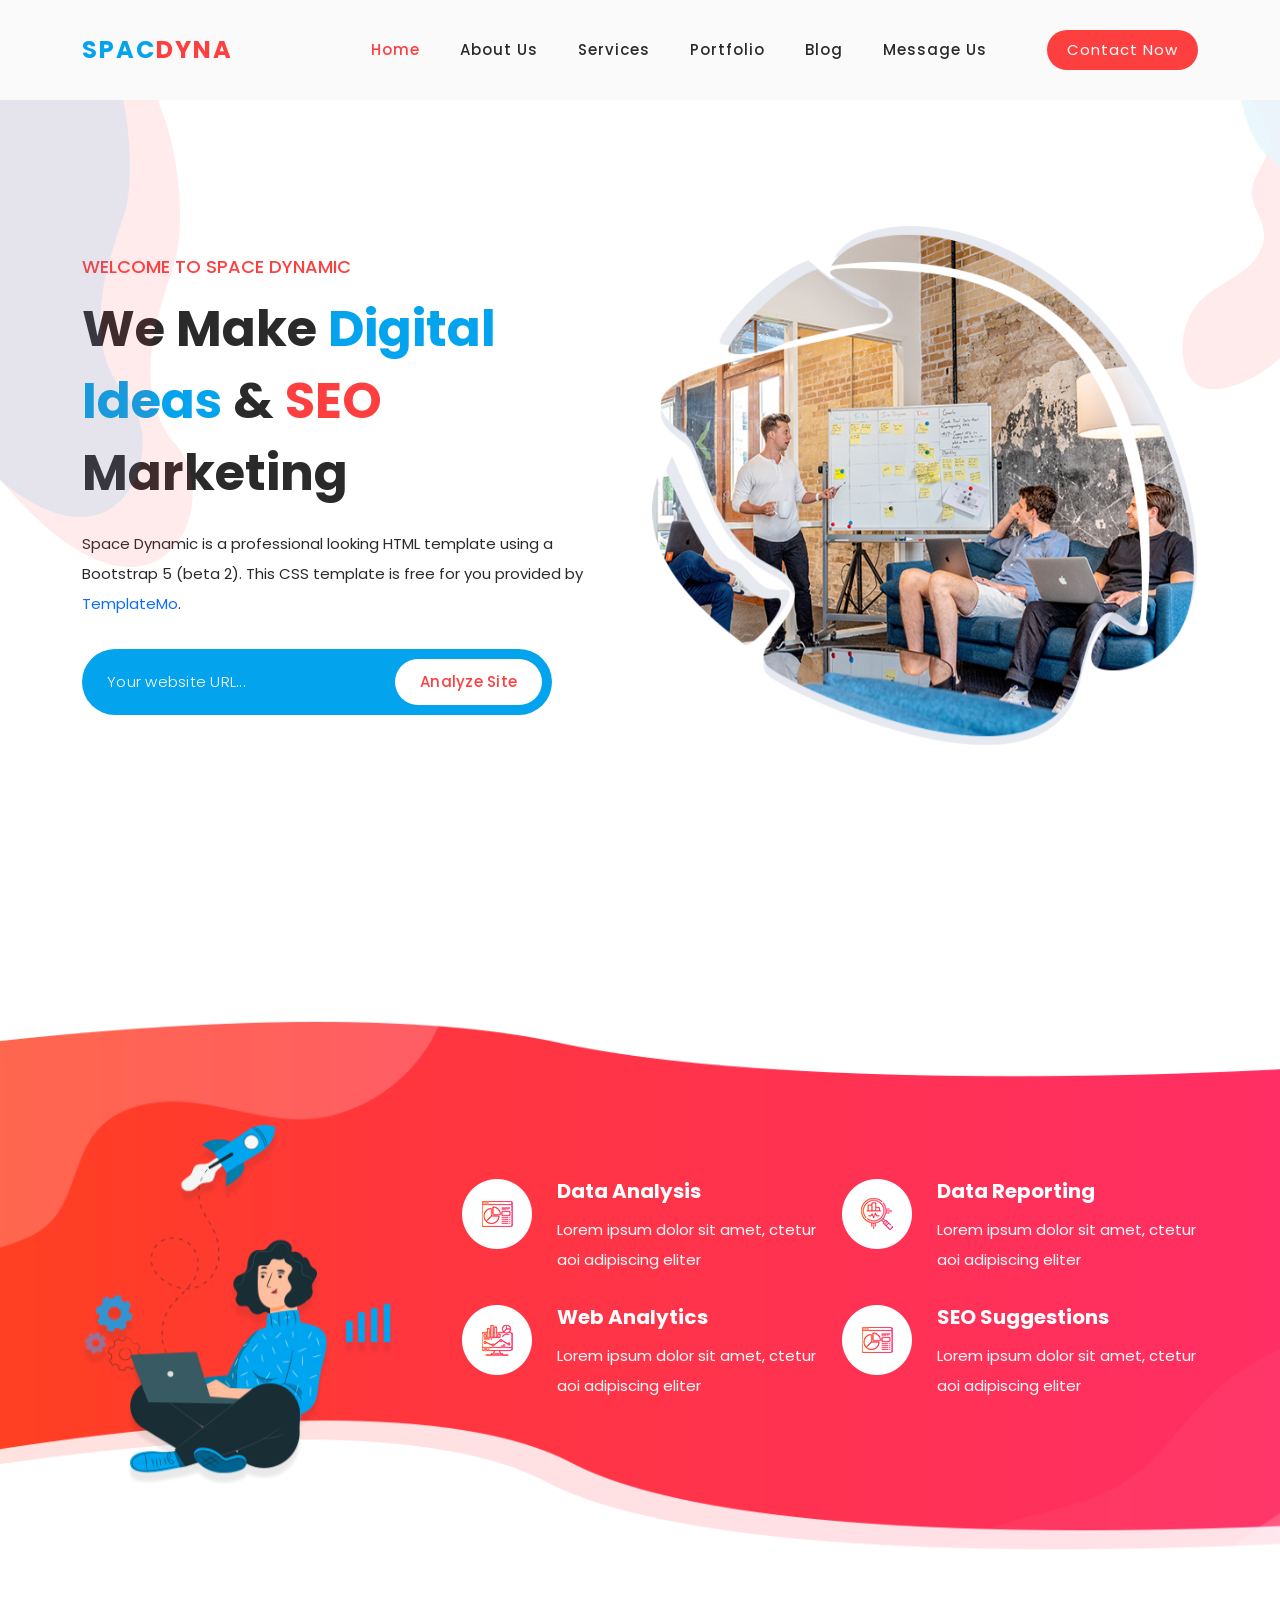
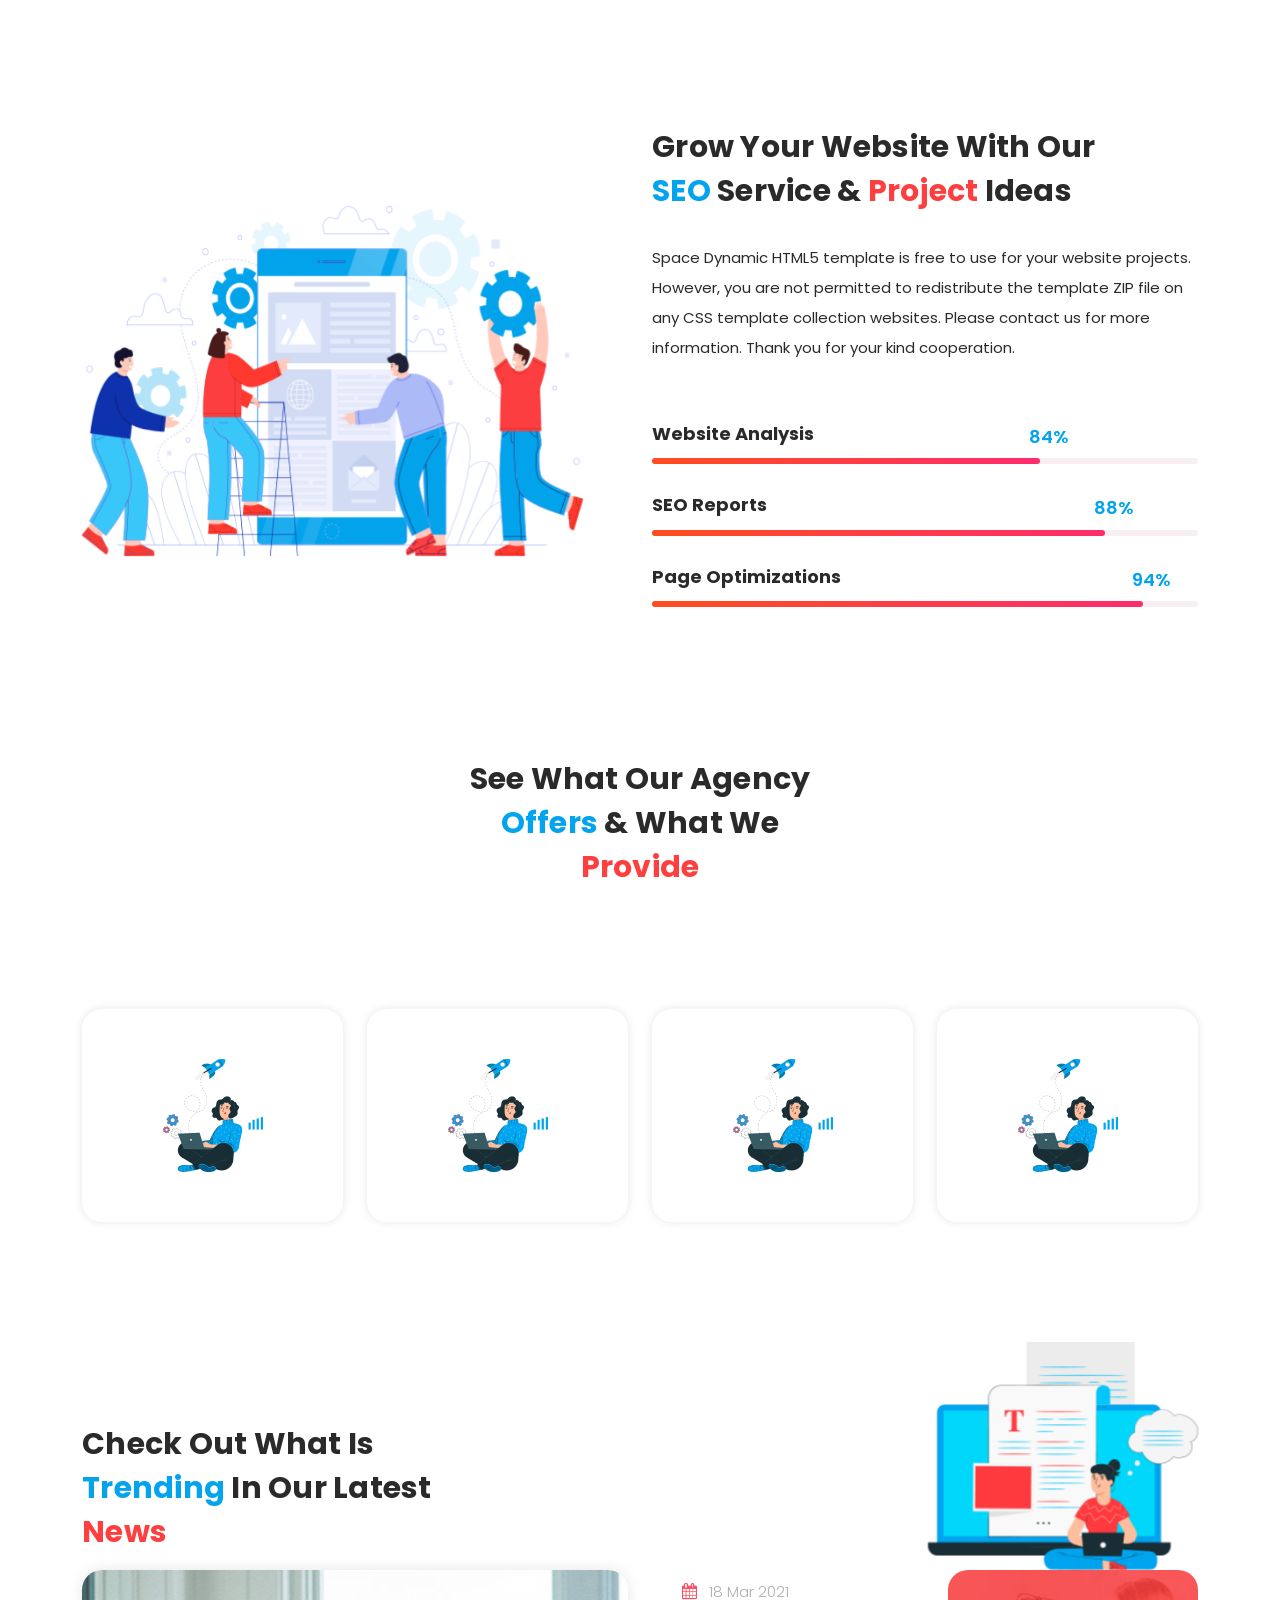
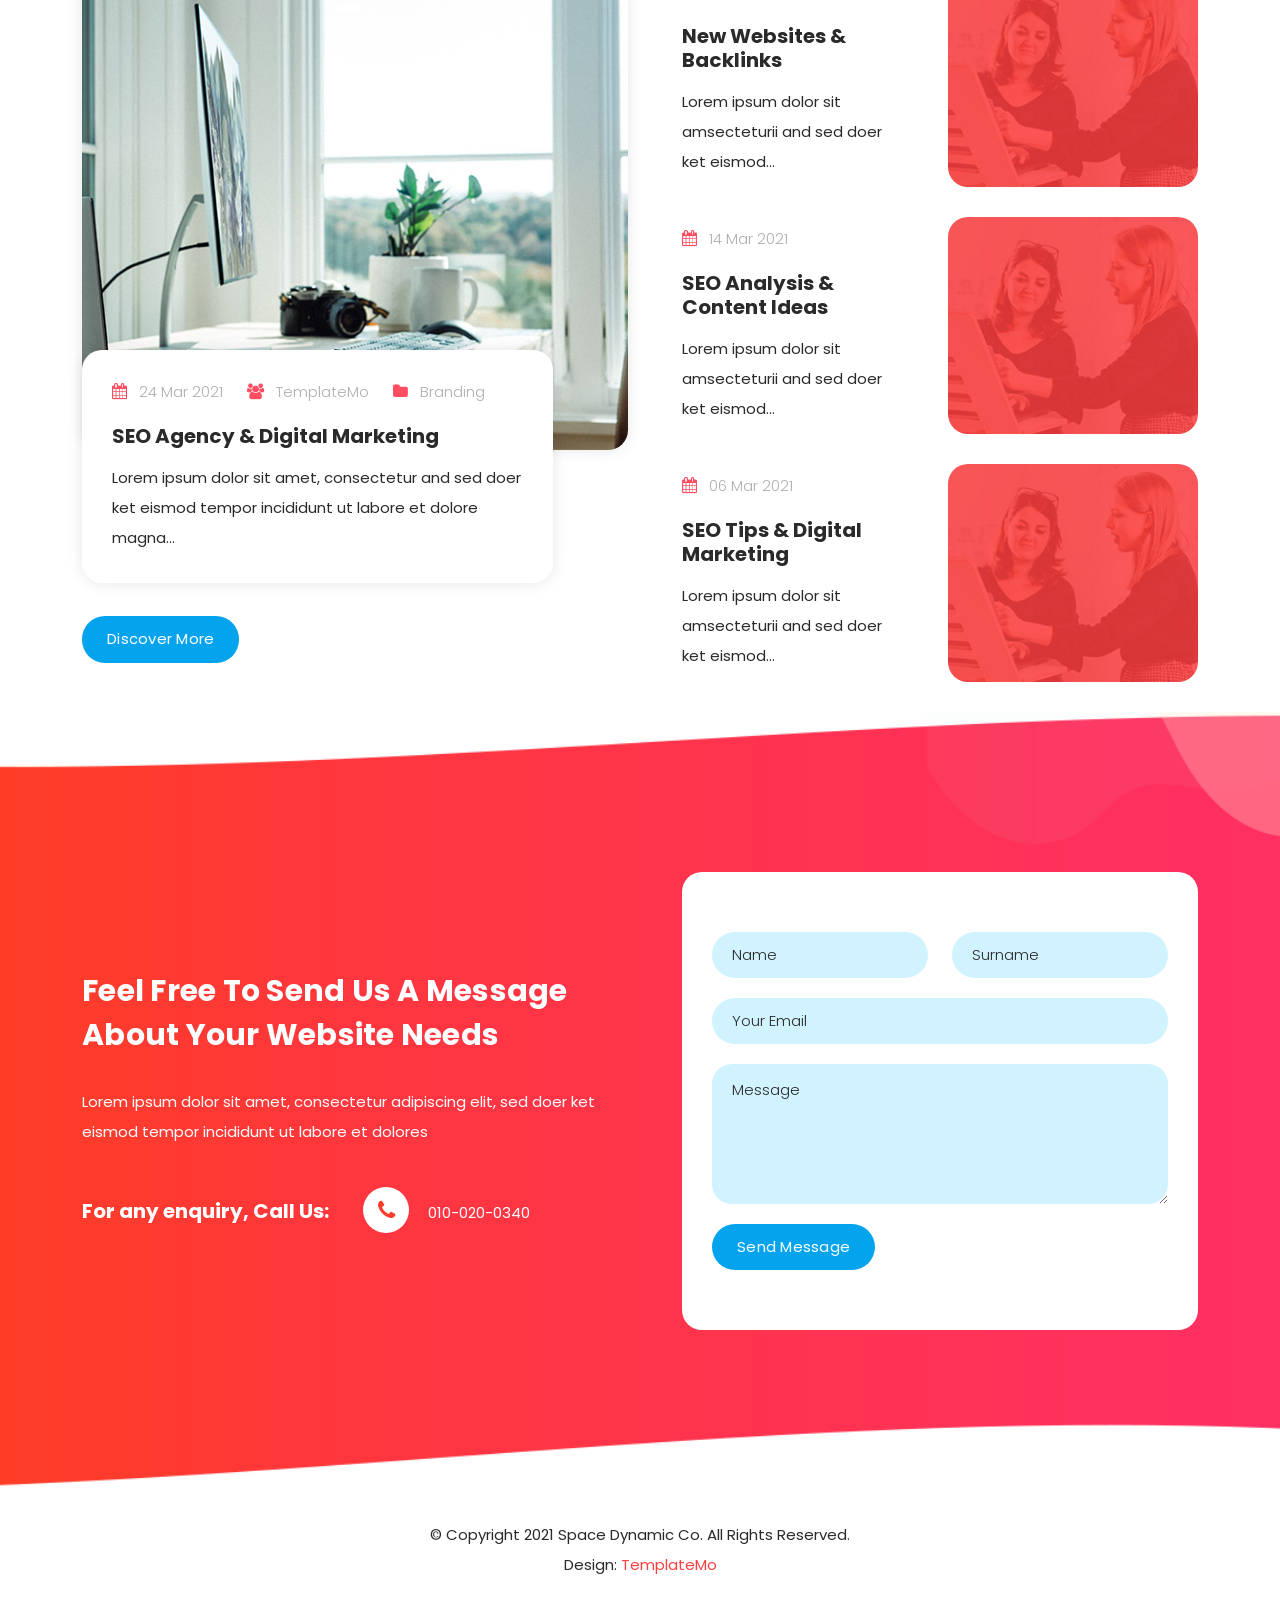
<file: index.html>
<!DOCTYPE html>
<html lang="en">

  <head>

    <meta charset="UTF-8">
    <meta name="viewport" content="width=device-width, initial-scale=1, shrink-to-fit=no">
    <meta name="description" content="">
    <meta name="author" content="">
    <link rel="preconnect" href="https://fonts.gstatic.com">
    <link href="https://fonts.googleapis.com/css2?family=Poppins:wght@100;200;300;400;500;600;700;800;900&display=swap" rel="stylesheet">

    <title>Space Dynamic - SEO HTML5 Template</title>

    <!-- Bootstrap core CSS -->
    <link href="vendor/bootstrap/css/bootstrap.min.css" rel="stylesheet">

    <!-- Additional CSS Files -->
    <link rel="stylesheet" href="assets/css/fontawesome.css">
    <link rel="stylesheet" href="assets/css/templatemo-space-dynamic.css">
    <link rel="stylesheet" href="assets/css/animated.css">
    <link rel="stylesheet" href="assets/css/owl.css">
<!--
    
TemplateMo 562 Space Dynamic

https://templatemo.com/tm-562-space-dynamic

-->
  </head>

<body>

  <!-- ***** Preloader Start ***** -->
  <div id="js-preloader" class="js-preloader">
    <div class="preloader-inner">
      <span class="dot"></span>
      <div class="dots">
        <span></span>
        <span></span>
        <span></span>
      </div>
    </div>
  </div>
  <!-- ***** Preloader End ***** -->

  <!-- ***** Header Area Start ***** -->
  <header class="header-area header-sticky wow slideInDown" data-wow-duration="0.75s" data-wow-delay="0s">
    <div class="container">
      <div class="row">
        <div class="col-12">
          <nav class="main-nav">
            <!-- ***** Logo Start ***** -->
            <a href="index.html" class="logo">
              <h4>Spac<span>Dyna</span></h4>
            </a>
            <!-- ***** Logo End ***** -->
            <!-- ***** Menu Start ***** -->
            <ul class="nav">
              <li class="scroll-to-section"><a href="#top" class="active">Home</a></li>
              <li class="scroll-to-section"><a href="#about">About Us</a></li>
              <li class="scroll-to-section"><a href="#services">Services</a></li>
              <li class="scroll-to-section"><a href="#portfolio">Portfolio</a></li>
              <li class="scroll-to-section"><a href="#blog">Blog</a></li> 
              <li class="scroll-to-section"><a href="#contact">Message Us</a></li> 
              <li class="scroll-to-section"><div class="main-red-button"><a href="#contact">Contact Now</a></div></li> 
            </ul>        
            <a class='menu-trigger'>
                <span>Menu</span>
            </a>
            <!-- ***** Menu End ***** -->
          </nav>
        </div>
      </div>
    </div>
  </header>
  <!-- ***** Header Area End ***** -->

  <div class="main-banner wow fadeIn" id="top" data-wow-duration="1s" data-wow-delay="0.5s">
    <div class="container">
      <div class="row">
        <div class="col-lg-12">
          <div class="row">
            <div class="col-lg-6 align-self-center">
              <div class="left-content header-text wow fadeInLeft" data-wow-duration="1s" data-wow-delay="1s">
                <h6>Welcome to Space Dynamic</h6>
                <h2>We Make <em>Digital Ideas</em> &amp; <span>SEO</span> Marketing</h2>
                <p>Space Dynamic is a professional looking HTML template using a Bootstrap 5 (beta 2). This CSS template is free for you provided by <a rel="nofollow" href="https://templatemo.com/page/1" target="_parent">TemplateMo</a>.</p>
                <form id="search" action="#" method="GET">
                  <fieldset>
                    <input type="address" name="address" class="email" placeholder="Your website URL..." autocomplete="on" required>
                  </fieldset>
                  <fieldset>
                    <button type="submit" class="main-button">Analyze Site</button>
                  </fieldset>
                </form>
              </div>
            </div>
            <div class="col-lg-6">
              <div class="right-image wow fadeInRight" data-wow-duration="1s" data-wow-delay="0.5s">
                <img src="assets/images/banner-right-image.png" alt="team meeting">
              </div>
            </div>
          </div>
        </div>
      </div>
    </div>
  </div>

  <div id="about" class="about-us section">
    <div class="container">
      <div class="row">
        <div class="col-lg-4">
          <div class="left-image wow fadeIn" data-wow-duration="1s" data-wow-delay="0.2s">
            <img src="assets/images/about-left-image.png" alt="person graphic">
          </div>
        </div>
        <div class="col-lg-8 align-self-center">
          <div class="services">
            <div class="row">
              <div class="col-lg-6">
                <div class="item wow fadeIn" data-wow-duration="1s" data-wow-delay="0.5s">
                  <div class="icon">
                    <img src="assets/images/service-icon-01.png" alt="reporting">
                  </div>
                  <div class="right-text">
                    <h4>Data Analysis</h4>
                    <p>Lorem ipsum dolor sit amet, ctetur aoi adipiscing eliter</p>
                  </div>
                </div>
              </div>
              <div class="col-lg-6">
                <div class="item wow fadeIn" data-wow-duration="1s" data-wow-delay="0.7s">
                  <div class="icon">
                    <img src="assets/images/service-icon-02.png" alt="">
                  </div>
                  <div class="right-text">
                    <h4>Data Reporting</h4>
                    <p>Lorem ipsum dolor sit amet, ctetur aoi adipiscing eliter</p>
                  </div>
                </div>
              </div>
              <div class="col-lg-6">
                <div class="item wow fadeIn" data-wow-duration="1s" data-wow-delay="0.9s">
                  <div class="icon">
                    <img src="assets/images/service-icon-03.png" alt="">
                  </div>
                  <div class="right-text">
                    <h4>Web Analytics</h4>
                    <p>Lorem ipsum dolor sit amet, ctetur aoi adipiscing eliter</p>
                  </div>
                </div>
              </div>
              <div class="col-lg-6">
                <div class="item wow fadeIn" data-wow-duration="1s" data-wow-delay="1.1s">
                  <div class="icon">
                    <img src="assets/images/service-icon-04.png" alt="">
                  </div>
                  <div class="right-text">
                    <h4>SEO Suggestions</h4>
                    <p>Lorem ipsum dolor sit amet, ctetur aoi adipiscing eliter</p>
                  </div>
                </div>
              </div>
            </div>
          </div>
        </div>
      </div>
    </div>
  </div>

  <div id="services" class="our-services section">
    <div class="container">
      <div class="row">
        <div class="col-lg-6 align-self-center  wow fadeInLeft" data-wow-duration="1s" data-wow-delay="0.2s">
          <div class="left-image">
            <img src="assets/images/services-left-image.png" alt="">
          </div>
        </div>
        <div class="col-lg-6 wow fadeInRight" data-wow-duration="1s" data-wow-delay="0.2s">
          <div class="section-heading">
            <h2>Grow your website with our <em>SEO</em> service &amp; <span>Project</span> Ideas</h2>
            <p>Space Dynamic HTML5 template is free to use for your website projects. However, you are not permitted to redistribute the template ZIP file on any CSS template collection websites. Please contact us for more information. Thank you for your kind cooperation.</p>
          </div>
          <div class="row">
            <div class="col-lg-12">
              <div class="first-bar progress-skill-bar">
                <h4>Website Analysis</h4>
                <span>84%</span>
                <div class="filled-bar"></div>
                <div class="full-bar"></div>
              </div>
            </div>
            <div class="col-lg-12">
              <div class="second-bar progress-skill-bar">
                <h4>SEO Reports</h4>
                <span>88%</span>
                <div class="filled-bar"></div>
                <div class="full-bar"></div>
              </div>
            </div>
            <div class="col-lg-12">
              <div class="third-bar progress-skill-bar">
                <h4>Page Optimizations</h4>
                <span>94%</span>
                <div class="filled-bar"></div>
                <div class="full-bar"></div>
              </div>
            </div>
          </div>
        </div>
      </div>
    </div>
  </div>

  <div id="portfolio" class="our-portfolio section">
    <div class="container">
      <div class="row">
        <div class="col-lg-6 offset-lg-3">
          <div class="section-heading  wow bounceIn" data-wow-duration="1s" data-wow-delay="0.2s">
            <h2>See What Our Agency <em>Offers</em> &amp; What We <span>Provide</span></h2>
          </div>
        </div>
      </div>
      <div class="row">
        <div class="col-lg-3 col-sm-6">
          <a href="#">
            <div class="item wow bounceInUp" data-wow-duration="1s" data-wow-delay="0.3s">
              <div class="hidden-content">
                <h4>SEO Analysis</h4>
                <p>Lorem ipsum dolor sit ameti ctetur aoi adipiscing eto.</p>
              </div>
              <div class="showed-content">
                <img src="assets/images/portfolio-image.png" alt="">
              </div>
            </div>
          </a>
        </div>
        <div class="col-lg-3 col-sm-6">
          <a href="#">
            <div class="item wow bounceInUp" data-wow-duration="1s" data-wow-delay="0.4s">
              <div class="hidden-content">
                <h4>Website Reporting</h4>
                <p>Lorem ipsum dolor sit ameti ctetur aoi adipiscing eto.</p>
              </div>
              <div class="showed-content">
                <img src="assets/images/portfolio-image.png" alt="">
              </div>
            </div>
          </a>
        </div>
        <div class="col-lg-3 col-sm-6">
          <a href="#">
            <div class="item wow bounceInUp" data-wow-duration="1s" data-wow-delay="0.5s">
              <div class="hidden-content">
                <h4>Performance Tests</h4>
                <p>Lorem ipsum dolor sit ameti ctetur aoi adipiscing eto.</p>
              </div>
              <div class="showed-content">
                <img src="assets/images/portfolio-image.png" alt="">
              </div>
            </div>
          </a>
        </div>
        <div class="col-lg-3 col-sm-6">
          <a href="#">
            <div class="item wow bounceInUp" data-wow-duration="1s" data-wow-delay="0.6s">
              <div class="hidden-content">
                <h4>Data Analysis</h4>
                <p>Lorem ipsum dolor sit ameti ctetur aoi adipiscing eto.</p>
              </div>
              <div class="showed-content">
                <img src="assets/images/portfolio-image.png" alt="">
              </div>
            </div>
          </a>
        </div>
      </div>
    </div>
  </div>

  <div id="blog" class="our-blog section">
    <div class="container">
      <div class="row">
        <div class="col-lg-6 wow fadeInDown" data-wow-duration="1s" data-wow-delay="0.25s">
          <div class="section-heading">
            <h2>Check Out What Is <em>Trending</em> In Our Latest <span>News</span></h2>
          </div>
        </div>
        <div class="col-lg-6 wow fadeInDown" data-wow-duration="1s" data-wow-delay="0.25s">
          <div class="top-dec">
            <img src="assets/images/blog-dec.png" alt="">
          </div>
        </div>
      </div>
      <div class="row">
        <div class="col-lg-6 wow fadeInUp" data-wow-duration="1s" data-wow-delay="0.25s">
          <div class="left-image">
            <a href="#"><img src="assets/images/big-blog-thumb.jpg" alt="Workspace Desktop"></a>
            <div class="info">
              <div class="inner-content">
                <ul>
                  <li><i class="fa fa-calendar"></i> 24 Mar 2021</li>
                  <li><i class="fa fa-users"></i> TemplateMo</li>
                  <li><i class="fa fa-folder"></i> Branding</li>
                </ul>
                <a href="#"><h4>SEO Agency &amp; Digital Marketing</h4></a>
                <p>Lorem ipsum dolor sit amet, consectetur and sed doer ket eismod tempor incididunt ut labore et dolore magna...</p>
                <div class="main-blue-button">
                  <a href="#">Discover More</a>
                </div>
              </div>
            </div>
          </div>
        </div>
        <div class="col-lg-6 wow fadeInUp" data-wow-duration="1s" data-wow-delay="0.25s">
          <div class="right-list">
            <ul>
              <li>
                <div class="left-content align-self-center">
                  <span><i class="fa fa-calendar"></i> 18 Mar 2021</span>
                  <a href="#"><h4>New Websites &amp; Backlinks</h4></a>
                  <p>Lorem ipsum dolor sit amsecteturii and sed doer ket eismod...</p>
                </div>
                <div class="right-image">
                  <a href="#"><img src="assets/images/blog-thumb-01.jpg" alt=""></a>
                </div>
              </li>
              <li>
                <div class="left-content align-self-center">
                  <span><i class="fa fa-calendar"></i> 14 Mar 2021</span>
                  <a href="#"><h4>SEO Analysis &amp; Content Ideas</h4></a>
                  <p>Lorem ipsum dolor sit amsecteturii and sed doer ket eismod...</p>
                </div>
                <div class="right-image">
                  <a href="#"><img src="assets/images/blog-thumb-01.jpg" alt=""></a>
                </div>
              </li>
              <li>
                <div class="left-content align-self-center">
                  <span><i class="fa fa-calendar"></i> 06 Mar 2021</span>
                  <a href="#"><h4>SEO Tips &amp; Digital Marketing</h4></a>
                  <p>Lorem ipsum dolor sit amsecteturii and sed doer ket eismod...</p>
                </div>
                <div class="right-image">
                  <a href="#"><img src="assets/images/blog-thumb-01.jpg" alt=""></a>
                </div>
              </li>
            </ul>
          </div>
        </div>
      </div>
    </div>
  </div>

  <div id="contact" class="contact-us section">
    <div class="container">
      <div class="row">
        <div class="col-lg-6 align-self-center wow fadeInLeft" data-wow-duration="0.5s" data-wow-delay="0.25s">
          <div class="section-heading">
            <h2>Feel Free To Send Us a Message About Your Website Needs</h2>
            <p>Lorem ipsum dolor sit amet, consectetur adipiscing elit, sed doer ket eismod tempor incididunt ut labore et dolores</p>
            <div class="phone-info">
              <h4>For any enquiry, Call Us: <span><i class="fa fa-phone"></i> <a href="#">010-020-0340</a></span></h4>
            </div>
          </div>
        </div>
        <div class="col-lg-6 wow fadeInRight" data-wow-duration="0.5s" data-wow-delay="0.25s">
          <form id="contact" action="" method="post">
            <div class="row">
              <div class="col-lg-6">
                <fieldset>
                  <input type="name" name="name" id="name" placeholder="Name" autocomplete="on" required>
                </fieldset>
              </div>
              <div class="col-lg-6">
                <fieldset>
                  <input type="surname" name="surname" id="surname" placeholder="Surname" autocomplete="on" required>
                </fieldset>
              </div>
              <div class="col-lg-12">
                <fieldset>
                  <input type="text" name="email" id="email" pattern="[^ @]*@[^ @]*" placeholder="Your Email" required="">
                </fieldset>
              </div>
              <div class="col-lg-12">
                <fieldset>
                  <textarea name="message" type="text" class="form-control" id="message" placeholder="Message" required=""></textarea>  
                </fieldset>
              </div>
              <div class="col-lg-12">
                <fieldset>
                  <button type="submit" id="form-submit" class="main-button ">Send Message</button>
                </fieldset>
              </div>
            </div>
            <div class="contact-dec">
              <img src="assets/images/contact-decoration.png" alt="">
            </div>
          </form>
        </div>
      </div>
    </div>
  </div>

  <footer>
    <div class="container">
      <div class="row">
        <div class="col-lg-12 wow fadeIn" data-wow-duration="1s" data-wow-delay="0.25s">
          <p>© Copyright 2021 Space Dynamic Co. All Rights Reserved. 
          
          <br>Design: <a rel="nofollow" href="https://templatemo.com">TemplateMo</a></p>
        </div>
      </div>
    </div>
  </footer>
  <!-- Scripts -->
  <script src="vendor/jquery/jquery.min.js"></script>
  <script src="vendor/bootstrap/js/bootstrap.bundle.min.js"></script>
  <script src="assets/js/owl-carousel.js"></script>
  <script src="assets/js/animation.js"></script>
  <script src="assets/js/imagesloaded.js"></script>
  <script src="assets/js/templatemo-custom.js"></script>

</body>
</html>
</file>
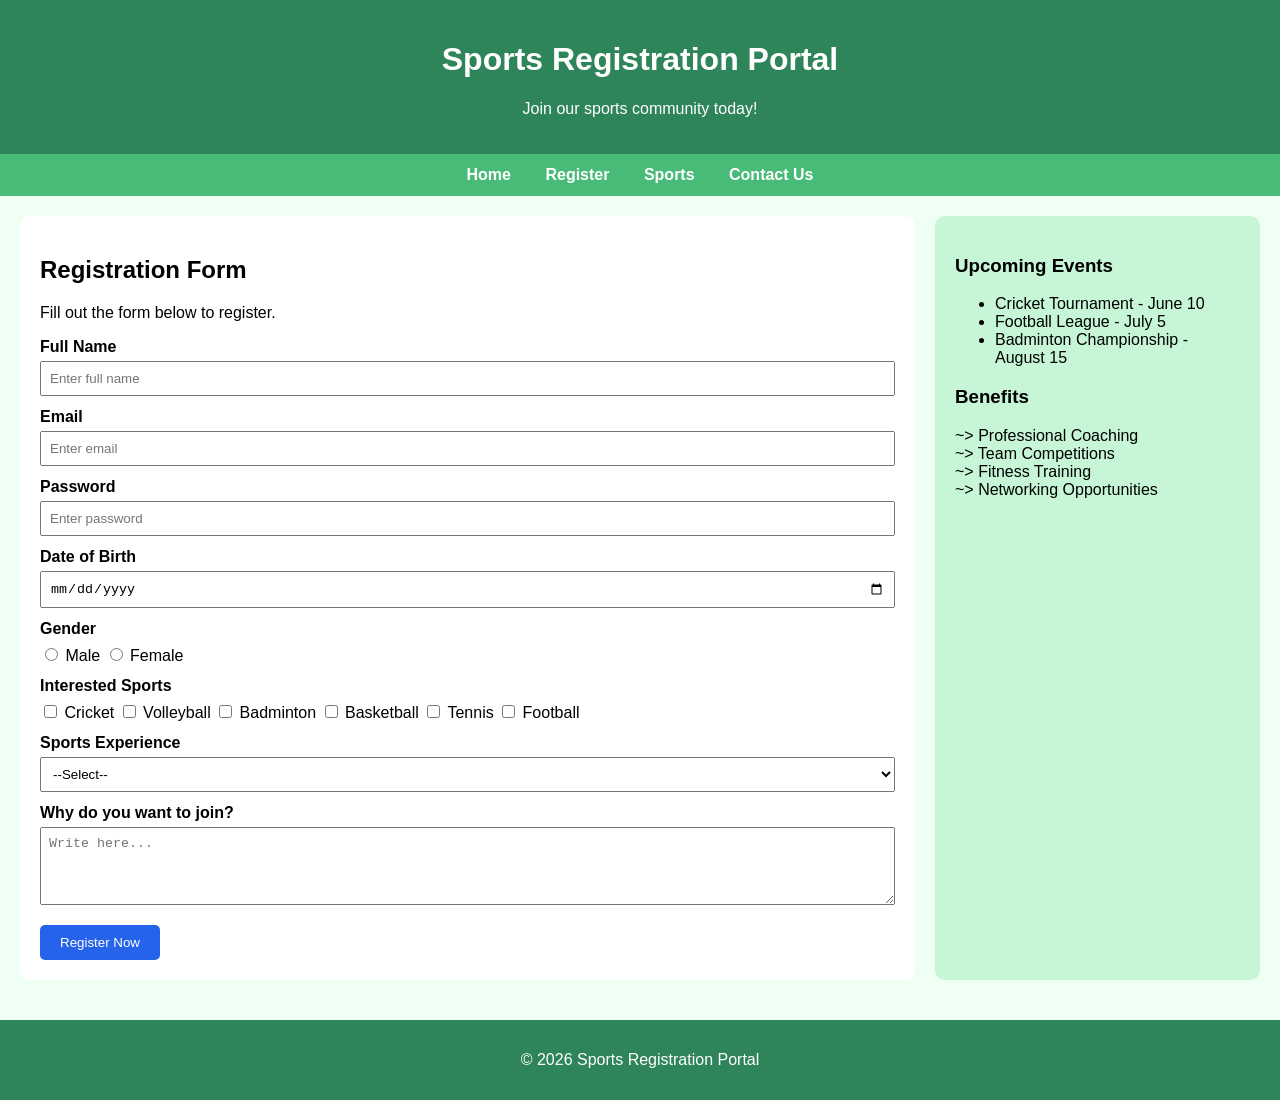
<file: Form.html>
<html>
<head>
    <link rel="icon"
        href="https://cdn-icons-png.flaticon.com/512/857/857455.png"
        type="image/png">

    <title>Sports Registration</title>

    <style>
        body {
            font-family: Arial, sans-serif;
            margin: 0;
            background-color: #f0fff4;
        }

        header {
            background-color: #2f855a;
            color: white;
            text-align: center;
            padding: 20px;
        }

        nav {
            background-color: #48bb78;
            padding: 12px;
            text-align: center;
        }

        nav a {
            color: white;
            text-decoration: none;
            margin: 15px;
            font-weight: bold;
        }

        main {
            display: flex;
            gap: 20px;
            padding: 20px;
        }

        section {
            flex: 3;
            background-color: white;
            padding: 20px;
            border-radius: 10px;
        }

        aside {
            flex: 1;
            background-color: #c6f6d5;
            padding: 20px;
            border-radius: 10px;
        }

        label {
            display: block;
            margin-top: 12px;
            font-weight: bold;
        }

        input,
        select,
        textarea {
            width: 100%;
            padding: 8px;
            margin-top: 5px;
            box-sizing: border-box;
        }

        input[type="radio"],
        input[type="checkbox"] {
            width: auto;
            margin-top: 10px;
        }

        button {
            margin-top: 20px;
            background-color: #2563eb;
            color: white;
            padding: 10px 20px;
            border: none;
            border-radius: 5px;
            cursor: pointer;
        }

        button:hover {
            background-color: #2f855a;
        }

        footer {
            background-color: #2f855a;
            color: white;
            text-align: center;
            padding: 15px;
            margin-top: 20px;
        }
    </style>
</head>

<body>

    <!-- Header -->
    <header>
        <h1>Sports Registration Portal</h1>
        <p>Join our sports community today!</p>
    </header>

    <!-- Navigation -->
    <nav>
        <a href="#">Home</a>
        <a href="#">Register</a>
        <a href="#">Sports</a>
        <a href="#">Contact Us</a>
    </nav>

    <!-- Main Content -->
    <main>

        <!-- Registration Section -->
        <section>

            <article>
                <h2>Registration Form</h2>
                <p>Fill out the form below to register.</p>

                    <label>Full Name</label>
                    <input type="text" name="fullname" placeholder="Enter full name" required>

                    <label>Email</label>
                    <input type="email" name="email" placeholder="Enter email" required>
                    
                    <label>Password</label>
                    <input type="password" name="password" pattern=".{8,}" title="Password must contain at least 8 characters"
                        placeholder="Enter password" required>

                    <label>Date of Birth</label>
                    <input type="date" name="dob" required>

                    <label>Gender</label>

                    <input type="radio" name="gender" value="Male" required> Male

                    <input type="radio" name="gender" value="Female"> Female

                    <label>Interested Sports</label>

                    <input type="checkbox" name="sports" value="Cricket"> Cricket

                    <input type="checkbox" name="sports" value="Volleyball"> Volleyball

                    <input type="checkbox" name="sports" value="Badminton"> Badminton

                    <input type="checkbox" name="sports" value="Basketball"> Basketball

                    <input type="checkbox" name="sports" value="Tennis"> Tennis

                    <input type="checkbox" name="sports" value="Football"> Football

                    <!-- Experience -->
                    <label>Sports Experience</label>

                    <select name="experience" required>
                        <option value="">--Select--</option>
                        <option>Beginner</option>
                        <option>Intermediate</option>
                        <option>Advanced</option>
                    </select>

                    <!-- Message -->
                    <label>Why do you want to join?</label>

                    <textarea name="message" rows="4" placeholder="Write here..."></textarea>

                    <button type="submit">Register Now</button>

                </form>
            </article>

        </section>

        <aside>

            <h3>Upcoming Events</h3>

            <ul>
                <li>Cricket Tournament - June 10</li>
                <li>Football League - July 5</li>
                <li>Badminton Championship - August 15</li>
            </ul>

            <h3>Benefits</h3>

            <p>
                ~> Professional Coaching <br>
                ~> Team Competitions <br>
                ~> Fitness Training <br>
                ~> Networking Opportunities
            </p>

        </aside>
    </main>

    <footer>
        <p>&copy; 2026 Sports Registration Portal</p>
    </footer>
</body>
</html>
</file>
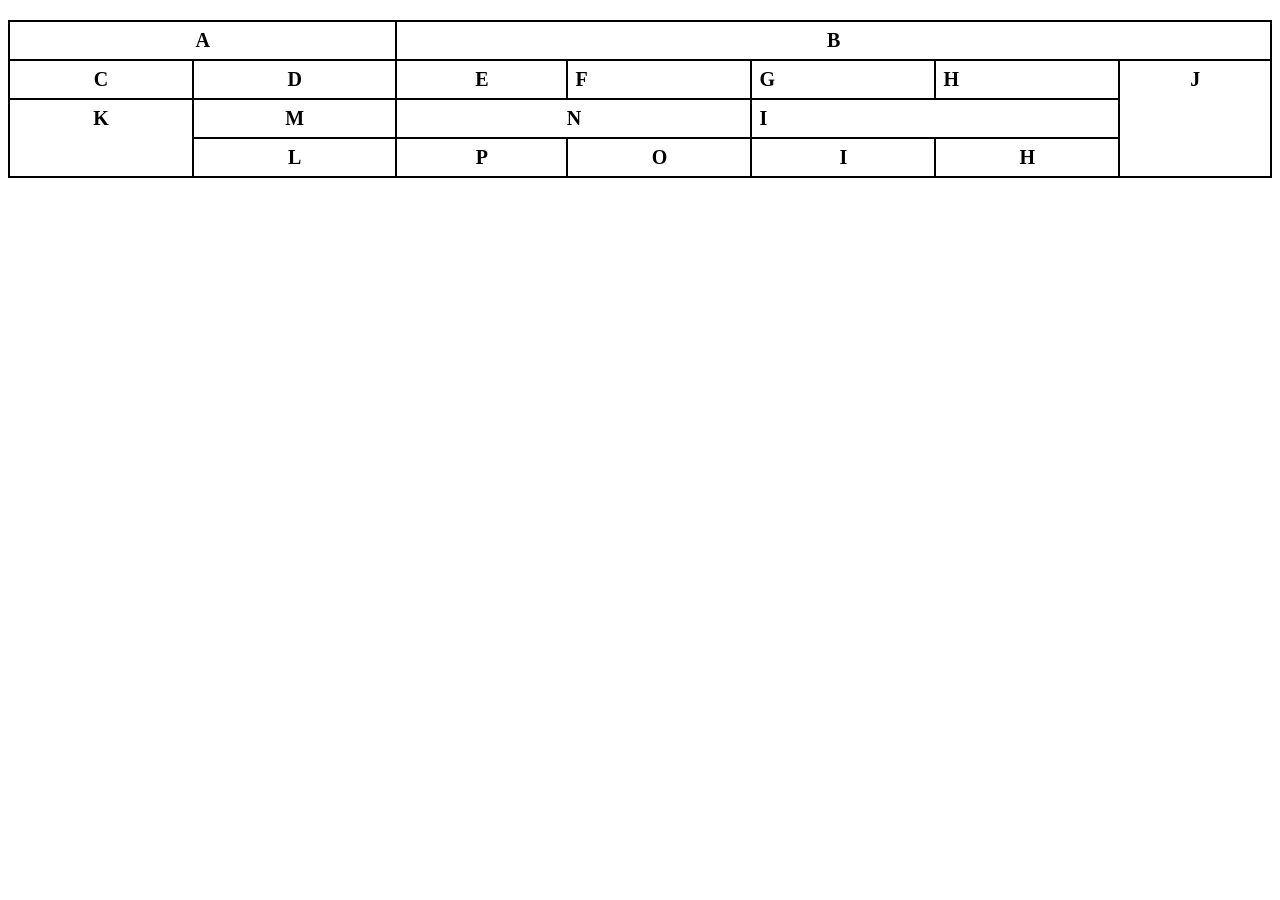
<file: Irregular Table.html>
<html>
<head>
    <title>Irregular Table</title>
    <style>
        table{
            border-collapse: collapse;
            width: 100%;
            text-align: center;
            margin: 20px auto;
        }
        td{
            border: 2px solid black;
            padding: 7px;
            font-size: 20px;
            font-weight: bold;
        }
    </style>
</head>
<body>

<table>
    <!-- Row 1 -->
    <tr>
        <td colspan="2">A</td>
        <td colspan="5">B</td>
    </tr>

    <!-- Row 2 -->
    <tr>
        <td>C</td>
        <td>D</td>
        <td>E</td>
        <td style="text-align: left;">F</td>
        <td style="text-align: left;">G</td>
        <td style="text-align: left;">H</td>
        <td rowspan="3" style="vertical-align: top;">J</td>
    </tr>

    <!-- Row 3 -->
    <tr>
        <td rowspan="2" style="vertical-align: top;">K</td>
        <td>M</td>
        <td colspan="2">N</td>
        <td colspan="2" style="text-align: left;">I</td>
    </tr>

    <!-- Row 4 -->
    <tr>
        <td>L</td>
        <td>P</td>
        <td>O</td>
        <td>I</td>
        <td>H</td>
    </tr>
</table>

</body>
</html>
</file>
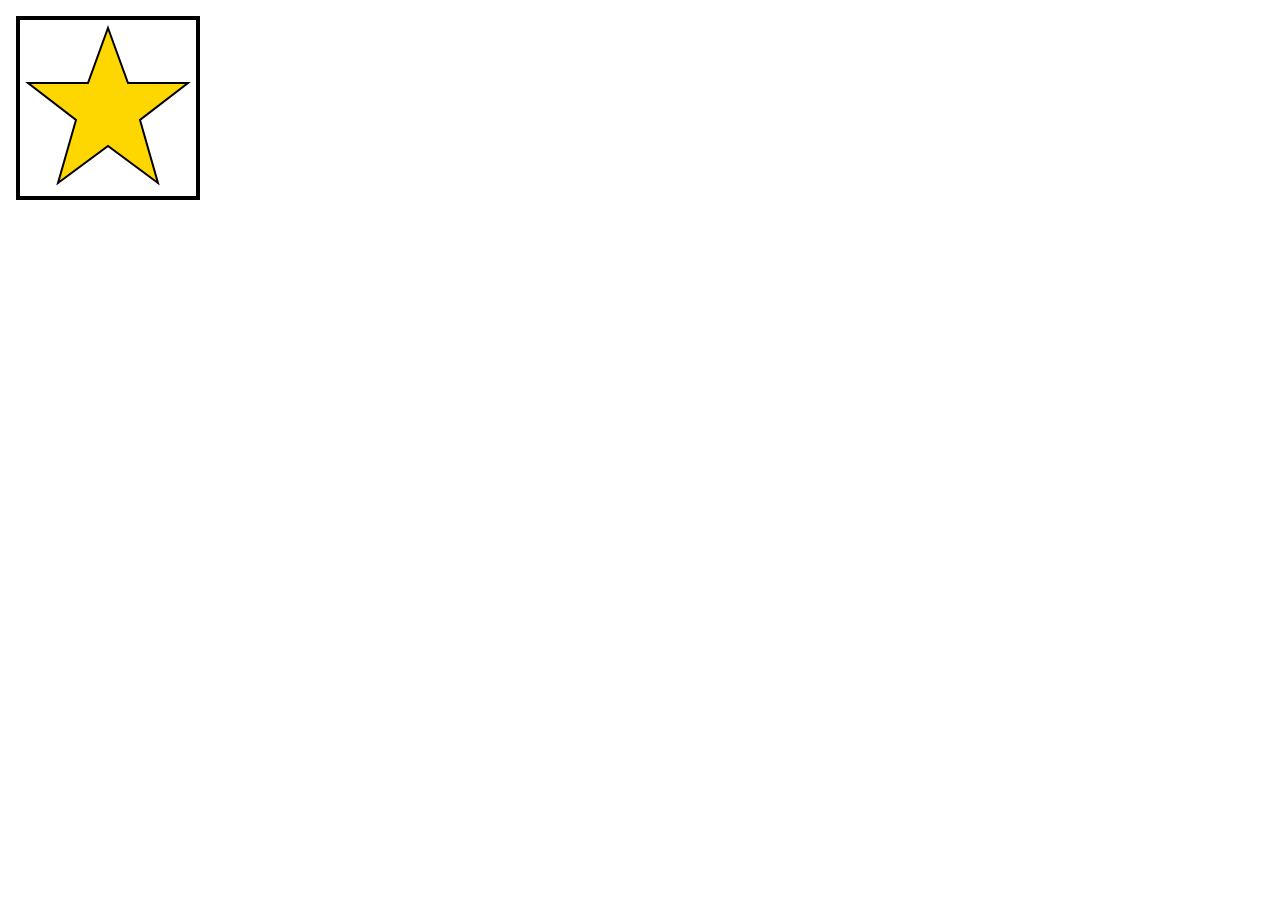
<file: SVG tag.html>
<html>
<head>
  <title>Star using SVG</title>
</head>
<body>

<svg width="220" height="220">
  <rect x="10" y="10" width="180" height="180" fill="none" stroke="black" stroke-width="4"/>
  <polygon points="100,20 120, 75 180, 75 132, 112 150,175 100,138 50,175 68,112 20,75 80,75"
    fill="gold" stroke="black" stroke-width="2"/>
</svg>

</body>
</html>
</file>
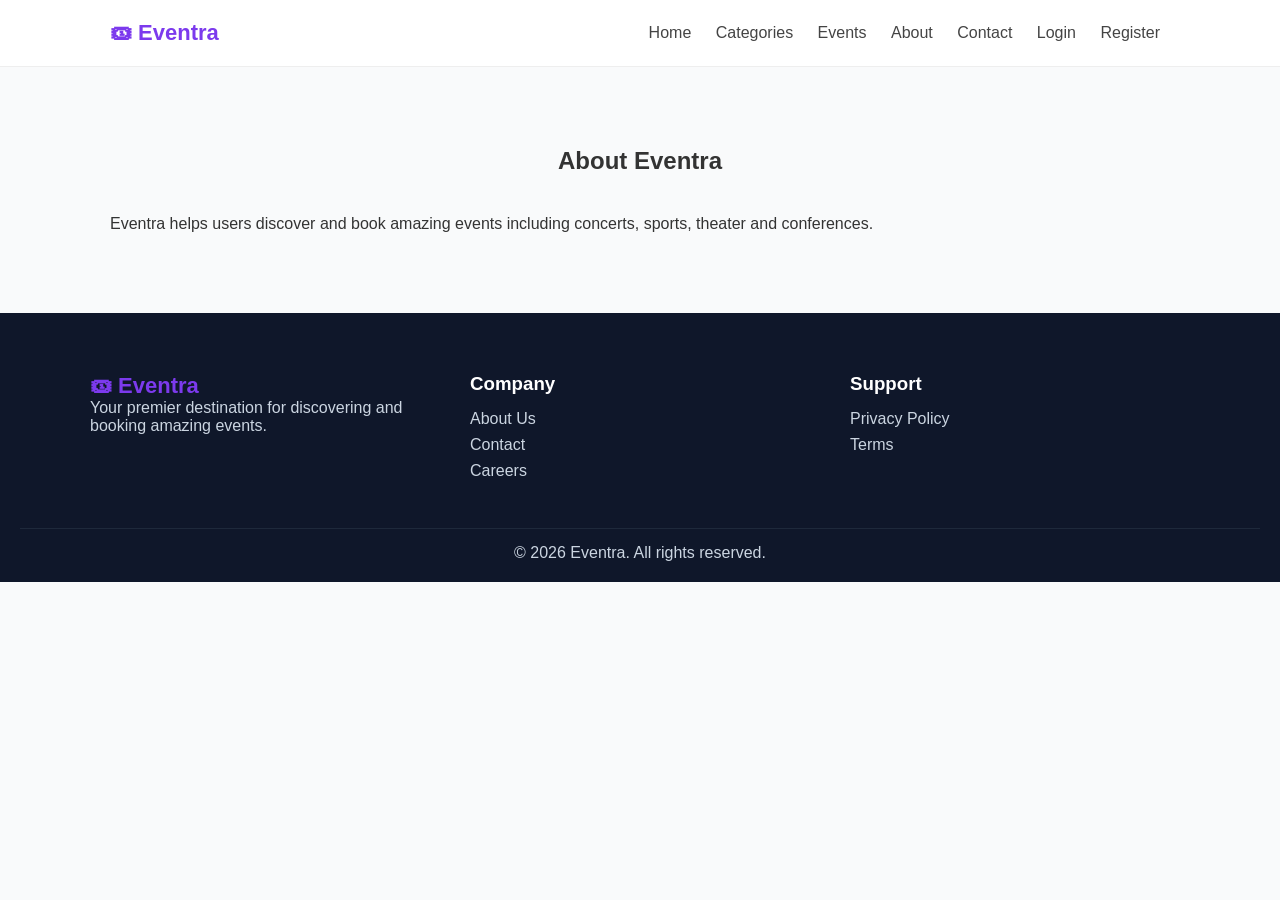
<file: Eventra/about.html>
<!DOCTYPE html>
<head>
<meta charset="UTF-8">
<meta name="viewport" content="width=device-width, initial-scale=1.0">
<title>About Us</title>
<link rel="stylesheet" href="css/style.css">
<script src="https://code.jquery.com/jquery-3.7.1.min.js"></script>
</head>

<body>
    <header>
<div class="container header">
<div class="logo">🎟 Eventra</div>

<nav>
<a href="index.html">Home</a>
<a href="category.html">Categories</a>
<a href="product.html">Events</a>
<a href="about.html">About</a>
<a href="contact.html">Contact</a>
<a href="login.html">Login</a>
<a href="register.html">Register</a>
</nav>

</div>
</header>

<section class="about">
<div class="container">
<h1 class="section-title">About Eventra</h1>

<p>Eventra helps users discover and book amazing events
including concerts, sports, theater and conferences.</p>
</div>
</section>

<footer class="footer">
<div class="footer-container">

<div>
<h2 class="logo">🎟 Eventra</h2>
<p>Your premier destination for discovering and booking amazing events.</p>
</div>

<div>
<h3>Company</h3>

<ul>
<li><a href="about.html">About Us</a></li>
<li><a href="contact.html">Contact</a></li>
<li><a href="#">Careers</a></li>
</ul>

</div>

<div>
<h3>Support</h3>

<ul>
<li><a href="#">Privacy Policy</a></li>
<li><a href="#">Terms</a></li>
</ul>

</div>
</div>

<div class="footer-bottom">
© 2026 Eventra. All rights reserved.
</div>

</footer>
<script src="js/include.js"></script>

</body>
</html>
</file>
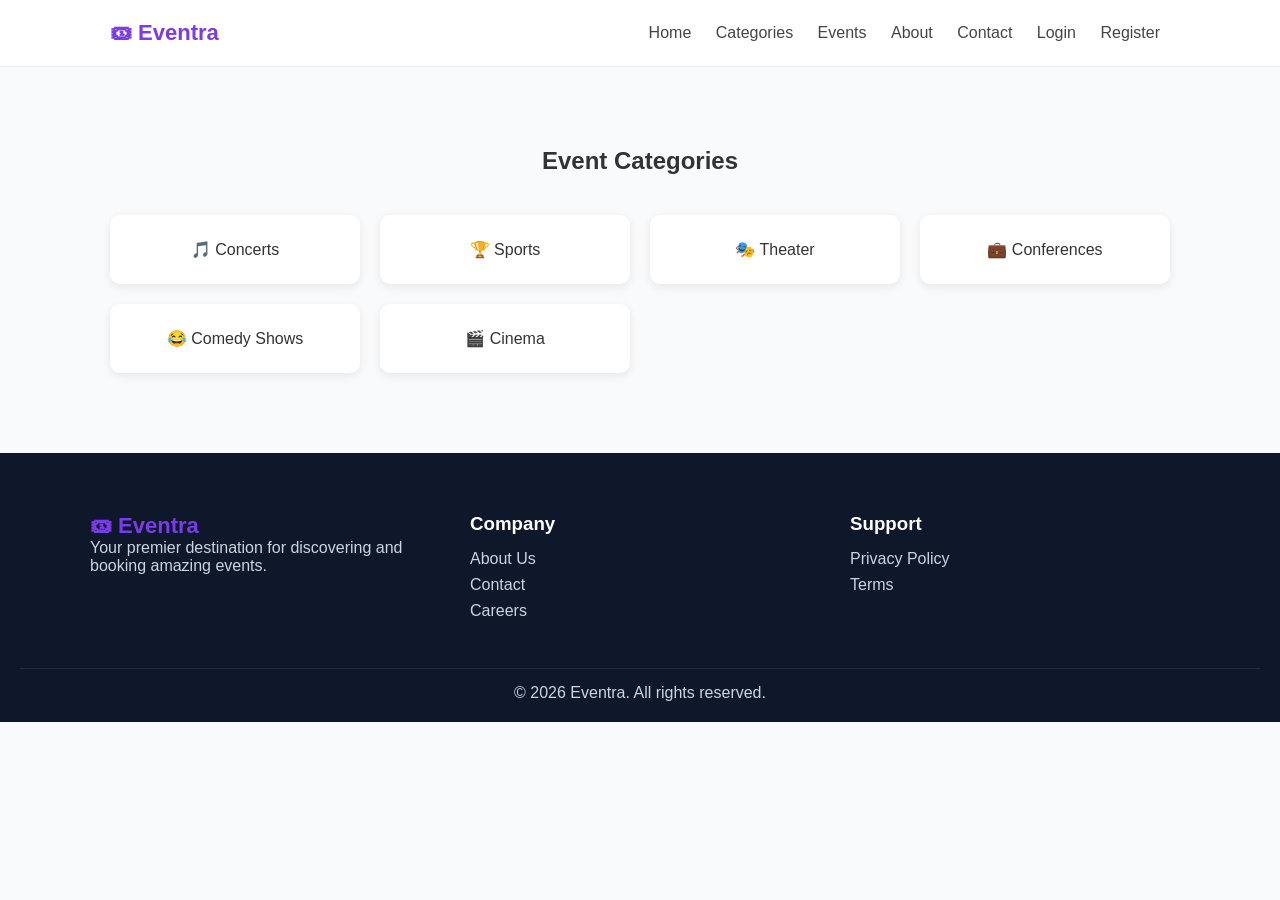
<file: Eventra/category.html>
<!DOCTYPE html>
<head>
<meta charset="UTF-8">
<meta name="viewport" content="width=device-width, initial-scale=1.0">
<title>Categories</title>
<link rel="stylesheet" href="css/style.css">
<script src="https://code.jquery.com/jquery-3.7.1.min.js"></script>
</head>

<body>
    <header>
<div class="container header">
<div class="logo">🎟 Eventra</div>

<nav>
<a href="index.html">Home</a>
<a href="category.html">Categories</a>
<a href="product.html">Events</a>
<a href="about.html">About</a>
<a href="contact.html">Contact</a>
<a href="login.html">Login</a>
<a href="register.html">Register</a>
</nav>

</div>
</header>

<section>
<div class="container">
<h1 class="section-title">Event Categories</h1>

<div class="grid grid-3">
<div class="category">🎵 Concerts</div>
<div class="category">🏆 Sports</div>
<div class="category">🎭 Theater</div>
<div class="category">💼 Conferences</div>
<div class="category">😂 Comedy Shows</div>
<div class="category">🎬 Cinema</div>
</div>
</div>
</section>

<footer class="footer">
<div class="footer-container">

<div>
<h2 class="logo">🎟 Eventra</h2>
<p>Your premier destination for discovering and booking amazing events.</p>
</div>

<div>
<h3>Company</h3>

<ul>
<li><a href="about.html">About Us</a></li>
<li><a href="contact.html">Contact</a></li>
<li><a href="#">Careers</a></li>
</ul>

</div>

<div>
<h3>Support</h3>

<ul>
<li><a href="#">Privacy Policy</a></li>
<li><a href="#">Terms</a></li>
</ul>

</div>
</div>

<div class="footer-bottom">
© 2026 Eventra. All rights reserved.
</div>

</footer>
<script src="js/include.js"></script>
</body>
</html>
</file>
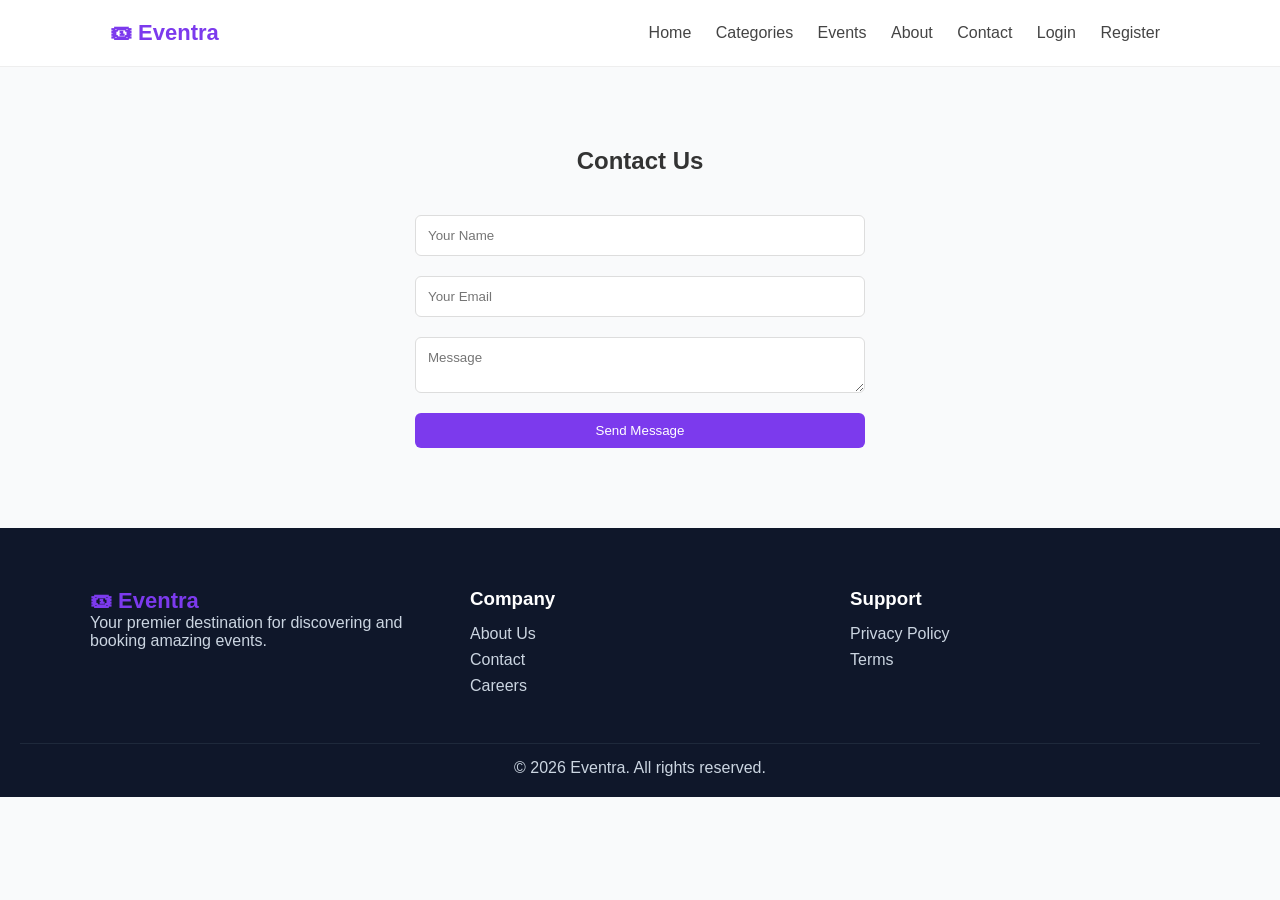
<file: Eventra/contact.html>
<!DOCTYPE html>
<head>
<meta charset="UTF-8">
<meta name="viewport" content="width=device-width, initial-scale=1.0">
<title>Contact</title>
<link rel="stylesheet" href="css/style.css">
<script src="https://code.jquery.com/jquery-3.7.1.min.js"></script>
</head>

<body>
<div id="header"></div>

<section>
<div class="container">
<h1 class="section-title">Contact Us</h1>

<form class="form">
<input type="text" placeholder="Your Name">
<input type="email" placeholder="Your Email">
<textarea placeholder="Message"></textarea>
<button class="btn">Send Message</button>
</form>
</div>
</section>

<footer class="footer">
<div class="footer-container">

<div>
<h2 class="logo">🎟 Eventra</h2>
<p>Your premier destination for discovering and booking amazing events.</p>
</div>

<div>
<h3>Company</h3>

<ul>
<li><a href="about.html">About Us</a></li>
<li><a href="contact.html">Contact</a></li>
<li><a href="#">Careers</a></li>
</ul>

</div>

<div>
<h3>Support</h3>

<ul>
<li><a href="#">Privacy Policy</a></li>
<li><a href="#">Terms</a></li>
</ul>

</div>
</div>

<div class="footer-bottom">
© 2026 Eventra. All rights reserved.
</div>

</footer>
<script src="js/include.js"></script>

</body>
</html>
</file>
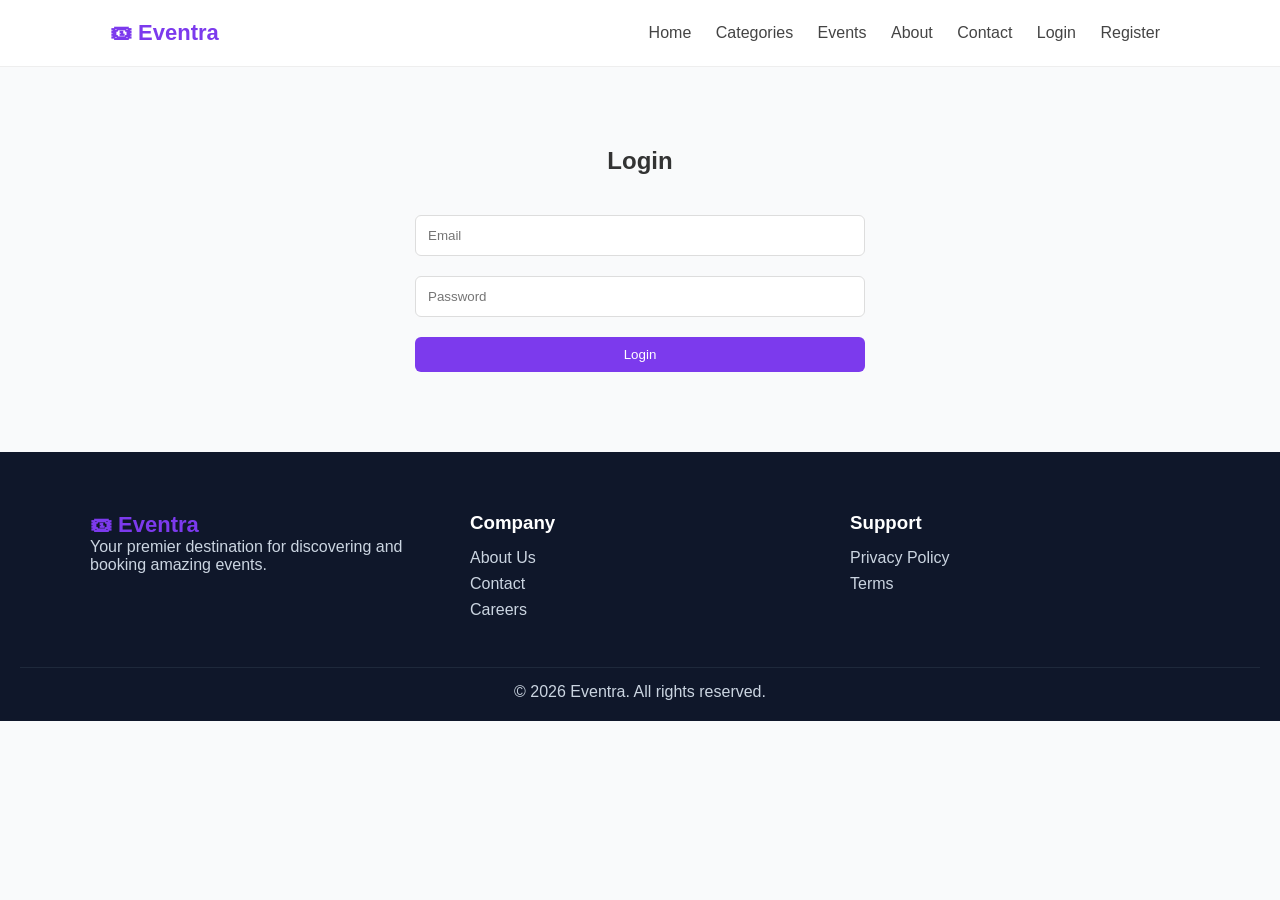
<file: Eventra/login.html>
<!DOCTYPE html>
<head>
<meta charset="UTF-8">
<meta name="viewport" content="width=device-width, initial-scale=1.0">
<title>Login</title>
<link rel="stylesheet" href="css/style.css">
<script src="https://code.jquery.com/jquery-3.7.1.min.js"></script>
</head>

<body>
    <header>
<div class="container header">
<div class="logo">🎟 Eventra</div>

<nav>
<a href="index.html">Home</a>
<a href="category.html">Categories</a>
<a href="product.html">Events</a>
<a href="about.html">About</a>
<a href="contact.html">Contact</a>
<a href="login.html">Login</a>
<a href="register.html">Register</a>
</nav>

</div>
</header>

<section>
<div class="container">
<h1 class="section-title">Login</h1>

<form class="form">
<input type="email" placeholder="Email">
<input type="password" placeholder="Password">
<button class="btn">Login</button>
</form>
</div>
</section>

<footer class="footer">
<div class="footer-container">

<div>
<h2 class="logo">🎟 Eventra</h2>
<p>Your premier destination for discovering and booking amazing events.</p>
</div>

<div>
<h3>Company</h3>

<ul>
<li><a href="about.html">About Us</a></li>
<li><a href="contact.html">Contact</a></li>
<li><a href="#">Careers</a></li>
</ul>

</div>

<div>
<h3>Support</h3>

<ul>
<li><a href="#">Privacy Policy</a></li>
<li><a href="#">Terms</a></li>
</ul>

</div>
</div>

<div class="footer-bottom">
© 2026 Eventra. All rights reserved.
</div>

</footer>
<script src="js/include.js"></script>
</body>
</html>
</file>
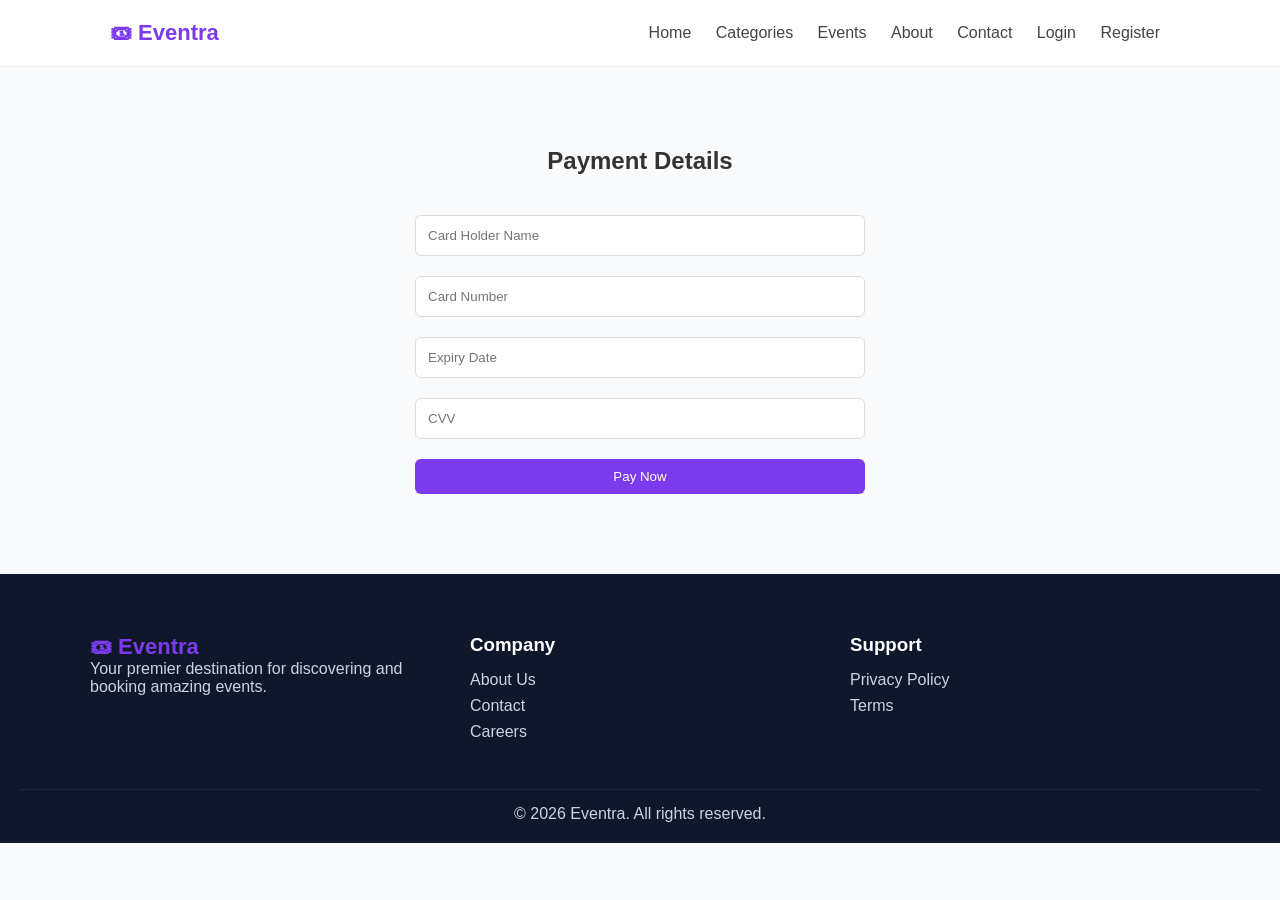
<file: Eventra/payment.html>
<!DOCTYPE html>
<head>
<meta charset="UTF-8">
<meta name="viewport" content="width=device-width, initial-scale=1.0">
<title>Payment</title>
<link rel="stylesheet" href="css/style.css">
<script src="https://code.jquery.com/jquery-3.7.1.min.js"></script>
</head>

<body>
<header>
<div class="container header">
<div class="logo">🎟 Eventra</div>

<nav>
<a href="index.html">Home</a>
<a href="category.html">Categories</a>
<a href="product.html">Events</a>
<a href="about.html">About</a>
<a href="contact.html">Contact</a>
<a href="login.html">Login</a>
<a href="register.html">Register</a>
</nav>

</div>
</header>

<section>
<div class="container">
<h1 class="section-title">Payment Details</h1>

<form class="form">
<input type="text" placeholder="Card Holder Name">
<input type="text" placeholder="Card Number">
<input type="text" placeholder="Expiry Date">
<input type="text" placeholder="CVV">
<button class="btn">Pay Now</button>
</form>
</div>
</section>

<footer class="footer">
<div class="footer-container">

<div>
<h2 class="logo">🎟 Eventra</h2>
<p>Your premier destination for discovering and booking amazing events.</p>
</div>

<div>
<h3>Company</h3>

<ul>
<li><a href="about.html">About Us</a></li>
<li><a href="contact.html">Contact</a></li>
<li><a href="#">Careers</a></li>
</ul>

</div>

<div>
<h3>Support</h3>

<ul>
<li><a href="#">Privacy Policy</a></li>
<li><a href="#">Terms</a></li>
</ul>

</div>
</div>

<div class="footer-bottom">
© 2026 Eventra. All rights reserved.
</div>

</footer>
<script src="js/include.js"></script>
</body>
</html>
</file>
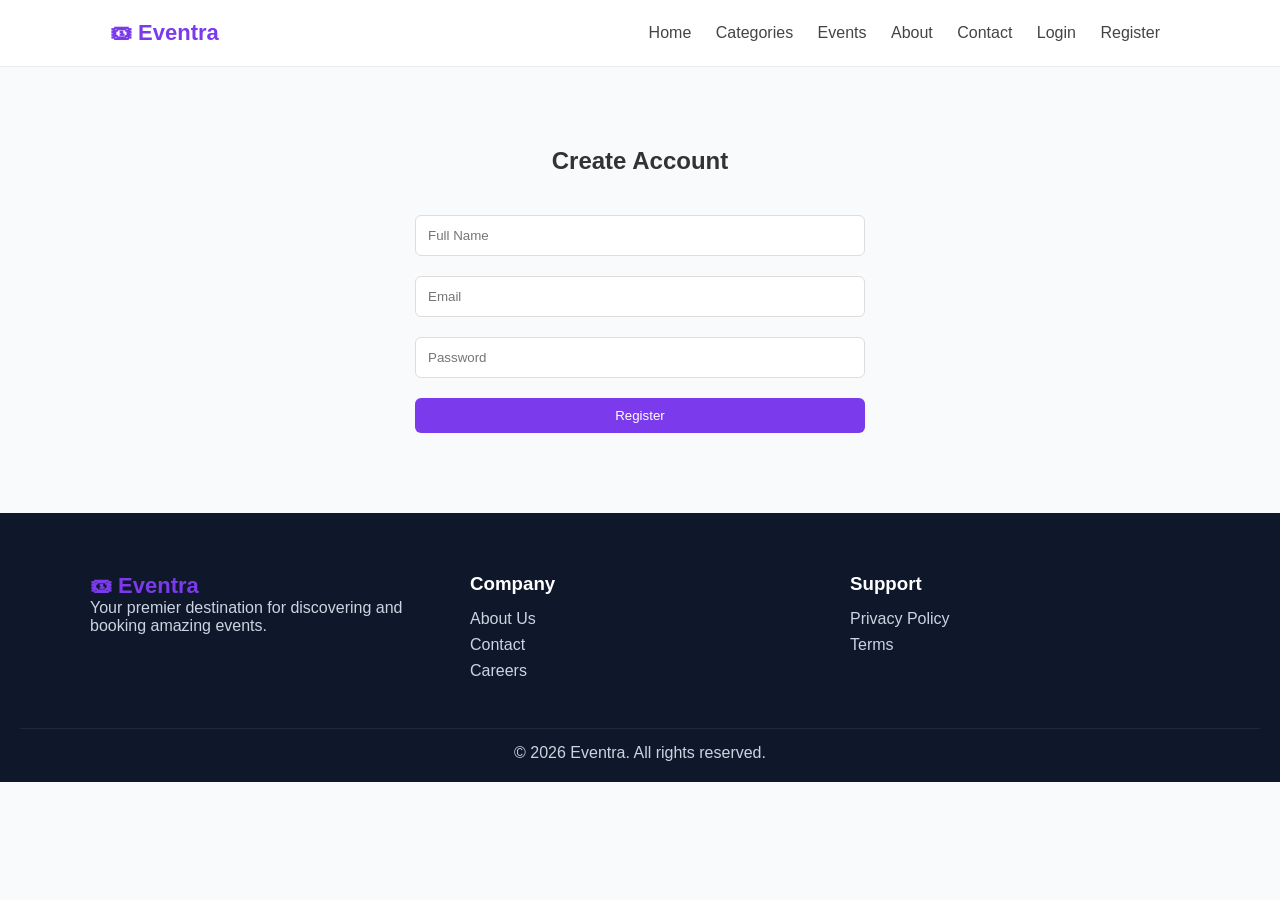
<file: Eventra/register.html>
<!DOCTYPE html>
<head>
<meta charset="UTF-8">
<meta name="viewport" content="width=device-width, initial-scale=1.0">
<title>Register</title>
<link rel="stylesheet" href="css/style.css">
<script src="https://code.jquery.com/jquery-3.7.1.min.js"></script>
</head>

<body>
<header>
<div class="container header">
<div class="logo">🎟 Eventra</div>

<nav>
<a href="index.html">Home</a>
<a href="category.html">Categories</a>
<a href="product.html">Events</a>
<a href="about.html">About</a>
<a href="contact.html">Contact</a>
<a href="login.html">Login</a>
<a href="register.html">Register</a>
</nav>

</div>
</header> 

<section>
<div class="container">
<h1 class="section-title">Create Account</h1>

<form class="form">
<input type="text" placeholder="Full Name">
<input type="email" placeholder="Email">
<input type="password" placeholder="Password">
<button class="btn">Register</button>
</form>
</div>
</section>

<footer class="footer">
<div class="footer-container">

<div>
<h2 class="logo">🎟 Eventra</h2>
<p>Your premier destination for discovering and booking amazing events.</p>
</div>

<div>
<h3>Company</h3>

<ul>
<li><a href="about.html">About Us</a></li>
<li><a href="contact.html">Contact</a></li>
<li><a href="#">Careers</a></li>
</ul>

</div>

<div>
<h3>Support</h3>

<ul>
<li><a href="#">Privacy Policy</a></li>
<li><a href="#">Terms</a></li>
</ul>

</div>
</div>

<div class="footer-bottom">
© 2026 Eventra. All rights reserved.
</div>

</footer>
<script src="js/include.js"></script>
</body>
</html>
</file>
<file: assets/css/templatemo-space-dynamic.css>
/* 

TemplateMo 562 Space Dynamic

https://templatemo.com/tm-562-space-dynamic

*/

/* ---------------------------------------------
Table of contents
------------------------------------------------
01. font & reset css
02. reset
03. global styles
04. header
05. banner
06. features
07. testimonials
08. contact
09. footer
10. preloader
11. search
12. portfolio

--------------------------------------------- */
/* 
---------------------------------------------
font & reset css
--------------------------------------------- 
*/
@import url('https://fonts.googleapis.com/css2?family=Poppins:wght@100;200;300;400;500;600;700;800;900&display=swap');
/* 
---------------------------------------------
reset
--------------------------------------------- 
*/
html, body, div, span, applet, object, iframe, h1, h2, h3, h4, h5, h6, p, blockquote, div
pre, a, abbr, acronym, address, big, cite, code, del, dfn, em, font, img, ins, kbd, q,
s, samp, small, strike, strong, sub, sup, tt, var, b, u, i, center, dl, dt, dd, ol, ul, li,
figure, header, nav, section, article, aside, footer, figcaption {
  margin: 0;
  padding: 0;
  border: 0;
  outline: 0;
}

/* clear fix */
.grid:after {
  content: '';
  display: block;
  clear: both;
}

/* ---- .grid-item ---- */

.grid-sizer,
.grid-item {
  width: 50%;
}

.grid-item {
  float: left;
}

.grid-item img {
  display: block;
  max-width: 100%;
}

.clearfix:after {
  content: ".";
  display: block;
  clear: both;
  visibility: hidden;
  line-height: 0;
  height: 0;
}

.clearfix {
  display: inline-block;
}

html[xmlns] .clearfix {
  display: block;
}

* html .clearfix {
  height: 1%;
}

ul, li {
  padding: 0;
  margin: 0;
  list-style: none;
}

header, nav, section, article, aside, footer, hgroup {
  display: block;
}

* {
  box-sizing: border-box;
}

html, body {
  font-family: 'Poppins', sans-serif;
  font-weight: 400;
  background-color: #fff;
  -ms-text-size-adjust: 100%;
  -webkit-font-smoothing: antialiased;
  -moz-osx-font-smoothing: grayscale;
}

a {
  text-decoration: none !important;
}

h1, h2, h3, h4, h5, h6 {
  margin-top: 0px;
  margin-bottom: 0px;
}

ul {
  margin-bottom: 0px;
}

p {
  font-size: 15px;
  line-height: 30px;
  color: #2a2a2a;
}

img {
  width: 100%;
  overflow: hidden;
}

/* 
---------------------------------------------
global styles
--------------------------------------------- 
*/
html,
body {
  background: #fff;
  font-family: 'Poppins', sans-serif;
}

::selection {
  background: #03a4ed;
  color: #fff;
}

::-moz-selection {
  background: #03a4ed;
  color: #fff;
}

@media (max-width: 991px) {
  html, body {
    overflow-x: hidden;
  }
  .mobile-top-fix {
    margin-top: 30px;
    margin-bottom: 0px;
  }
  .mobile-bottom-fix {
    margin-bottom: 30px;
  }
  .mobile-bottom-fix-big {
    margin-bottom: 60px;
  }
}

.page-section {
  margin-top: 120px;
}

.section-heading h2 {
  font-size: 30px;
  text-transform: capitalize;
  color: #2a2a2a;
  font-weight: 700;
  letter-spacing: 0.25px;
  position: relative;
  z-index: 2;
  line-height: 44px;
}

.section-heading h2 em {
  font-style: normal;
  color: #03a4ed;
}

.section-heading h2 span {
  color: #fe3f40;
}

.main-blue-button a {
  display: inline-block;
  background-color: #03a4ed;
  font-size: 15px;
  font-weight: 400;
  color: #fff;
  text-transform: capitalize;
  padding: 12px 25px;
  border-radius: 23px;
  letter-spacing: 0.25px;
}

.main-red-button a {
  display: inline-block;
  background-color: #fe3f40;
  font-size: 15px;
  font-weight: 400;
  color: #fff;
  text-transform: capitalize;
  padding: 12px 25px;
  border-radius: 23px;
  letter-spacing: 0.25px;
}

.main-white-button a {
  display: inline-block;
  background-color: #fff;
  font-size: 15px;
  font-weight: 400;
  color: #fe3f40;
  text-transform: capitalize;
  padding: 12px 25px;
  border-radius: 23px;
  letter-spacing: 0.25px;
}

/* 
---------------------------------------------
header
--------------------------------------------- 
*/

.background-header {
  background-color: #fff!important;
  height: 80px!important;
  position: fixed!important;
  top: 0px;
  left: 0px;
  right: 0px;
  box-shadow: 0px 0px 10px rgba(0,0,0,0.15)!important;
}

.background-header .logo,
.background-header .main-nav .nav li a {
  color: #1e1e1e!important;
}

.background-header .main-nav .nav li:hover a {
  color: #fe3f40!important;
}

.background-header .nav li a.active {
  color: #fe3f40!important;
}

.header-area {
  background-color: #fafafa;
  position: absolute;
  top: 0px;
  left: 0px;
  right: 0px;
  z-index: 100;
  height: 100px;
  -webkit-transition: all .5s ease 0s;
  -moz-transition: all .5s ease 0s;
  -o-transition: all .5s ease 0s;
  transition: all .5s ease 0s;
}

.header-area .main-nav {
  min-height: 80px;
  background: transparent;
}

.header-area .main-nav .logo {
  line-height: 100px;
  color: #fff;
  font-size: 24px;
  font-weight: 700;
  text-transform: uppercase;
  letter-spacing: 2px;
  float: left;
  -webkit-transition: all 0.3s ease 0s;
  -moz-transition: all 0.3s ease 0s;
  -o-transition: all 0.3s ease 0s;
  transition: all 0.3s ease 0s;
}

.header-area .main-nav .logo h4 {
    font-size: 24px;
    font-weight: 700;
    text-transform: uppercase;
    color: #03a4ed;
    line-height: 100px;
    float: left;
    -webkit-transition: all 0.3s ease 0s;
    -moz-transition: all 0.3s ease 0s;
    -o-transition: all 0.3s ease 0s;
    transition: all 0.3s ease 0s;
}

.logo h4 span {
  color: #fe3f40;
}

.background-header .main-nav .logo h4 {
  line-height: 80px;
}

.background-header .main-nav .nav {
  margin-top: 20px !important;
}

.header-area .main-nav .nav {
  float: right;
  margin-top: 30px;
  margin-right: 0px;
  background-color: transparent;
  -webkit-transition: all 0.3s ease 0s;
  -moz-transition: all 0.3s ease 0s;
  -o-transition: all 0.3s ease 0s;
  transition: all 0.3s ease 0s;
  position: relative;
  z-index: 999;
}

.header-area .main-nav .nav li {
  padding-left: 20px;
  padding-right: 20px;
}

.header-area .main-nav .nav li:last-child {
  padding-right: 0px;
  padding-left: 40px;
}

.header-area .main-nav .nav li:last-child a ,
.background-header .main-nav .nav li:last-child a {
  color: #fff !important;
  padding: 0px 20px;
  font-weight: 400;
}

.header-area .main-nav .nav li:last-child a:hover,
.header-area .main-nav .nav li:last-child a.active {
  color: #fff !important;
}

.header-area .main-nav .nav li a {
  display: block;
  font-weight: 500;
  font-size: 15px;
  color: #2a2a2a;
  text-transform: capitalize;
  -webkit-transition: all 0.3s ease 0s;
  -moz-transition: all 0.3s ease 0s;
  -o-transition: all 0.3s ease 0s;
  transition: all 0.3s ease 0s;
  height: 40px;
  line-height: 40px;
  border: transparent;
  letter-spacing: 1px;
}

.header-area .main-nav .nav li a {
  color: #2a2a2a;
}

.header-area .main-nav .nav li:hover a,
.header-area .main-nav .nav li a.active {
  color: #fe3f40!important;
}

.background-header .main-nav .nav li:hover a,
.background-header .main-nav .nav li a.active {
  color: #fe3f40!important;
  opacity: 1;
}

.header-area .main-nav .nav li:last-child a:hover ,
.background-header .main-nav .nav li:last-child a:hover {
  background-color: #03a4ed;
}

.header-area .main-nav .nav li.submenu {
  position: relative;
  padding-right: 30px;
}

.header-area .main-nav .nav li.submenu:after {
  font-family: FontAwesome;
  content: "\f107";
  font-size: 12px;
  color: #2a2a2a;
  position: absolute;
  right: 18px;
  top: 12px;
}

.background-header .main-nav .nav li.submenu:after {
  color: #2a2a2a;
}

.header-area .main-nav .nav li.submenu ul {
  position: absolute;
  width: 200px;
  box-shadow: 0 2px 28px 0 rgba(0, 0, 0, 0.06);
  overflow: hidden;
  top: 50px;
  opacity: 0;
  transform: translateY(+2em);
  visibility: hidden;
  z-index: -1;
  transition: all 0.3s ease-in-out 0s, visibility 0s linear 0.3s, z-index 0s linear 0.01s;
}

.header-area .main-nav .nav li.submenu ul li {
  margin-left: 0px;
  padding-left: 0px;
  padding-right: 0px;
}

.header-area .main-nav .nav li.submenu ul li a {
  opacity: 1;
  display: block;
  background: #f7f7f7;
  color: #2a2a2a!important;
  padding-left: 20px;
  height: 40px;
  line-height: 40px;
  -webkit-transition: all 0.3s ease 0s;
  -moz-transition: all 0.3s ease 0s;
  -o-transition: all 0.3s ease 0s;
  transition: all 0.3s ease 0s;
  position: relative;
  font-size: 13px;
  font-weight: 400;
  border-bottom: 1px solid #eee;
}

.header-area .main-nav .nav li.submenu ul li a:hover {
  background: #fff;
  color: #fe3f40!important;
  padding-left: 25px;
}

.header-area .main-nav .nav li.submenu ul li a:hover:before {
  width: 3px;
}

.header-area .main-nav .nav li.submenu:hover ul {
  visibility: visible;
  opacity: 1;
  z-index: 1;
  transform: translateY(0%);
  transition-delay: 0s, 0s, 0.3s;
}

.header-area .main-nav .menu-trigger {
  cursor: pointer;
  display: block;
  position: absolute;
  top: 33px;
  width: 32px;
  height: 40px;
  text-indent: -9999em;
  z-index: 99;
  right: 40px;
  display: none;
}

.background-header .main-nav .menu-trigger {
  top: 23px;
}

.header-area .main-nav .menu-trigger span,
.header-area .main-nav .menu-trigger span:before,
.header-area .main-nav .menu-trigger span:after {
  -moz-transition: all 0.4s;
  -o-transition: all 0.4s;
  -webkit-transition: all 0.4s;
  transition: all 0.4s;
  background-color: #1e1e1e;
  display: block;
  position: absolute;
  width: 30px;
  height: 2px;
  left: 0;
}

.background-header .main-nav .menu-trigger span,
.background-header .main-nav .menu-trigger span:before,
.background-header .main-nav .menu-trigger span:after {
  background-color: #1e1e1e;
}

.header-area .main-nav .menu-trigger span:before,
.header-area .main-nav .menu-trigger span:after {
  -moz-transition: all 0.4s;
  -o-transition: all 0.4s;
  -webkit-transition: all 0.4s;
  transition: all 0.4s;
  background-color: #1e1e1e;
  display: block;
  position: absolute;
  width: 30px;
  height: 2px;
  left: 0;
  width: 75%;
}

.background-header .main-nav .menu-trigger span:before,
.background-header .main-nav .menu-trigger span:after {
  background-color: #1e1e1e;
}

.header-area .main-nav .menu-trigger span:before,
.header-area .main-nav .menu-trigger span:after {
  content: "";
}

.header-area .main-nav .menu-trigger span {
  top: 16px;
}

.header-area .main-nav .menu-trigger span:before {
  -moz-transform-origin: 33% 100%;
  -ms-transform-origin: 33% 100%;
  -webkit-transform-origin: 33% 100%;
  transform-origin: 33% 100%;
  top: -10px;
  z-index: 10;
}

.header-area .main-nav .menu-trigger span:after {
  -moz-transform-origin: 33% 0;
  -ms-transform-origin: 33% 0;
  -webkit-transform-origin: 33% 0;
  transform-origin: 33% 0;
  top: 10px;
}

.header-area .main-nav .menu-trigger.active span,
.header-area .main-nav .menu-trigger.active span:before,
.header-area .main-nav .menu-trigger.active span:after {
  background-color: transparent;
  width: 100%;
}

.header-area .main-nav .menu-trigger.active span:before {
  -moz-transform: translateY(6px) translateX(1px) rotate(45deg);
  -ms-transform: translateY(6px) translateX(1px) rotate(45deg);
  -webkit-transform: translateY(6px) translateX(1px) rotate(45deg);
  transform: translateY(6px) translateX(1px) rotate(45deg);
  background-color: #1e1e1e;
}

.background-header .main-nav .menu-trigger.active span:before {
  background-color: #1e1e1e;
}

.header-area .main-nav .menu-trigger.active span:after {
  -moz-transform: translateY(-6px) translateX(1px) rotate(-45deg);
  -ms-transform: translateY(-6px) translateX(1px) rotate(-45deg);
  -webkit-transform: translateY(-6px) translateX(1px) rotate(-45deg);
  transform: translateY(-6px) translateX(1px) rotate(-45deg);
  background-color: #1e1e1e;
}

.background-header .main-nav .menu-trigger.active span:after {
  background-color: #1e1e1e;
}

.header-area.header-sticky {
  min-height: 80px;
}

.header-area .nav {
  margin-top: 30px;
}

.header-area.header-sticky .nav li a.active {
  color: #fe3f40;
}

@media (max-width: 1200px) {
  .header-area .main-nav .nav li {
    padding-left: 12px;
    padding-right: 12px;
  }
  .header-area .main-nav:before {
    display: none;
  }
}

@media (max-width: 992px) {
  .header-area .main-nav .nav li:last-child  ,
  .background-header .main-nav .nav li:last-child {
    display: none;
  }
  .header-area .main-nav .nav li:nth-child(6),
  .background-header .main-nav .nav li:nth-child(6) {
    padding-right: 0px;
  }
}

@media (max-width: 767px) {
  .background-header .main-nav .nav {
    margin-top: 80px !important;
  }
  .header-area .main-nav .logo {
    color: #1e1e1e;
  }
  .header-area.header-sticky .nav li a:hover,
  .header-area.header-sticky .nav li a.active {
    color: #fe3f40!important;
    opacity: 1;
  }
  .header-area.header-sticky .nav li.search-icon a {
    width: 100%;
  }
  .header-area {
    background-color: #f7f7f7;
    padding: 0px 15px;
    height: 100px;
    box-shadow: none;
    text-align: center;
  }
  .header-area .container {
    padding: 0px;
  }
  .header-area .logo {
    margin-left: 30px;
  }
  .header-area .menu-trigger {
    display: block !important;
  }
  .header-area .main-nav {
    overflow: hidden;
  }
  .header-area .main-nav .nav {
    float: none;
    width: 100%;
    display: none;
    -webkit-transition: all 0s ease 0s;
    -moz-transition: all 0s ease 0s;
    -o-transition: all 0s ease 0s;
    transition: all 0s ease 0s;
    margin-left: 0px;
  }
  .background-header .nav {
    margin-top: 80px;
  }
  .header-area .main-nav .nav li:first-child {
    border-top: 1px solid #eee;
  }
  .header-area.header-sticky .nav {
    margin-top: 100px;
  }
  .header-area .main-nav .nav li {
    width: 100%;
    background: #fff;
    border-bottom: 1px solid #e7e7e7;
    padding-left: 0px !important;
    padding-right: 0px !important;
  }
  .header-area .main-nav .nav li a {
    height: 50px !important;
    line-height: 50px !important;
    padding: 0px !important;
    border: none !important;
    background: #f7f7f7 !important;
    color: #191a20 !important;
  }
  .header-area .main-nav .nav li a:hover {
    background: #eee !important;
    color: #fe3f40!important;
  }
  .header-area .main-nav .nav li.submenu ul {
    position: relative;
    visibility: inherit;
    opacity: 1;
    z-index: 1;
    transform: translateY(0%);
    transition-delay: 0s, 0s, 0.3s;
    top: 0px;
    width: 100%;
    box-shadow: none;
    height: 0px;
  }
  .header-area .main-nav .nav li.submenu ul li a {
    font-size: 12px;
    font-weight: 400;
  }
  .header-area .main-nav .nav li.submenu ul li a:hover:before {
    width: 0px;
  }
  .header-area .main-nav .nav li.submenu ul.active {
    height: auto !important;
  }
  .header-area .main-nav .nav li.submenu:after {
    color: #3B566E;
    right: 25px;
    font-size: 14px;
    top: 15px;
  }
  .header-area .main-nav .nav li.submenu:hover ul, .header-area .main-nav .nav li.submenu:focus ul {
    height: 0px;
  }
}

@media (min-width: 767px) {
  .header-area .main-nav .nav {
    display: flex !important;
  }
}

/* 
---------------------------------------------
preloader
--------------------------------------------- 
*/

.js-preloader {
    position: fixed;
    top: 0;
    left: 0;
    right: 0;
    bottom: 0;
    background-color: #fff;
    display: -webkit-box;
    display: flex;
    -webkit-box-align: center;
    align-items: center;
    -webkit-box-pack: center;
    justify-content: center;
    opacity: 1;
    visibility: visible;
    z-index: 9999;
    -webkit-transition: opacity 0.25s ease;
    transition: opacity 0.25s ease;
}

.js-preloader.loaded {
    opacity: 0;
    visibility: hidden;
    pointer-events: none;
}

@-webkit-keyframes dot {
    50% {
        -webkit-transform: translateX(96px);
        transform: translateX(96px);
    }
}

@keyframes dot {
    50% {
        -webkit-transform: translateX(96px);
        transform: translateX(96px);
    }
}

@-webkit-keyframes dots {
    50% {
        -webkit-transform: translateX(-31px);
        transform: translateX(-31px);
    }
}

@keyframes dots {
    50% {
        -webkit-transform: translateX(-31px);
        transform: translateX(-31px);
    }
}

.preloader-inner {
    position: relative;
    width: 142px;
    height: 40px;
    background: #fff;
}

.preloader-inner .dot {
    position: absolute;
    width: 16px;
    height: 16px;
    top: 12px;
    left: 15px;
    background: #fe3f40;
    border-radius: 50%;
    -webkit-transform: translateX(0);
    transform: translateX(0);
    -webkit-animation: dot 2.8s infinite;
    animation: dot 2.8s infinite;
}

.preloader-inner .dots {
    -webkit-transform: translateX(0);
    transform: translateX(0);
    margin-top: 12px;
    margin-left: 31px;
    -webkit-animation: dots 2.8s infinite;
    animation: dots 2.8s infinite;
}

.preloader-inner .dots span {
    display: block;
    float: left;
    width: 16px;
    height: 16px;
    margin-left: 16px;
    background: #fe3f40;
    border-radius: 50%;
}



/* 
---------------------------------------------
Banner Style
--------------------------------------------- 
*/

.main-banner {
  background-repeat: no-repeat;
  background-position: center center;
  background-size: cover;
  padding: 226px 0px 120px 0px;
  position: relative;
  overflow: hidden;
}

.main-banner:after {
  content: '';
  background-image: url(../images/baner-dec-left.png);
  background-repeat: no-repeat;
  position: absolute;
  left: 0;
  top: 100px;
  width: 193px;
  height: 467px;
}

.main-banner:before {
  content: '';
  background-image: url(../images/baner-dec-right.png);
  background-repeat: no-repeat;
  position: absolute;
  right: 0;
  top: 100px;
  width: 98px;
  height: 290px;
}

.main-banner .left-content {
  margin-right: 45px;
}

.main-banner .left-content h6 {
  text-transform: uppercase;
  font-size: 18px;
  color: #fe3f40;
  margin-bottom: 15px;
}

.main-banner .left-content h2 {
  font-size: 50px;
  font-weight: 700;
  color: #2a2a2a;
  line-height: 72px;
}

.main-banner .left-content h2 em {
  color: #03a4ed;
  font-style: normal;
}

.main-banner .left-content h2 span {
  color: #fe3f40;
}

.main-banner .left-content p {
  margin: 20px 0px;
}

.main-banner .left-content form {
  margin-top: 30px;
  width: 470px;
  height: 66px;
  position: relative;
}

.main-banner .left-content form button {
  position: absolute;
  right: 10px;
  top: 10px;
  display: inline-block;
  background-color: #fff;
  font-size: 15px;
  font-weight: 500;
  color: #fe3f40;
  text-transform: capitalize;
  padding: 12px 25px;
  border-radius: 23px;
  letter-spacing: 0.25px;
  outline: none;
  border: none;
}

.main-banner .left-content form input {
  width: 470px;
  height: 66px;
  background-color: #03a4ed;
  border-radius: 33px;
  border: none;
  outline: none;
  padding: 0px 25px;
  color: #fff;
  letter-spacing: 0.25px;
  font-size: 15px;
  font-weight: 300;
}

.main-banner .left-content form input::placeholder {
  color: #fff;
}



/* 
---------------------------------------------
About Us Style
--------------------------------------------- 
*/

#about {
  margin-top: 120px;
}

.about-us {
  background-image: url(../images/about-bg.png);
  background-repeat: no-repeat;
  background-position: center center;
  background-size: cover;
  padding: 140px 0px 120px 0px;
}

.about-us .left-image {
  margin-right: 45px;
}

.about-us .services .item {
  margin-bottom: 30px;
}

.about-us .services .item .icon {
  float: left;
  margin-right: 25px;
}

.about-us .services .item .icon img {
  max-width: 70px;
}

.about-us .services .item h4 {
  color: #fff;
  font-size: 20px;
  font-weight: 700;
  margin-bottom: 12px;
}

.about-us .services .item p {
  color: #fff;
}


/* 
---------------------------------------------
Services Style
--------------------------------------------- 
*/

.our-services {
  margin-top: 0px;
  padding-top: 120px;
}

.our-services .left-image {
  margin-right: 45px;
}

.our-services .section-heading h2 {
  margin-right: 100px;
}

.our-services .section-heading p {
  margin-top: 30px;
  margin-bottom: 60px;
}

.our-services .progress-skill-bar {
  margin-bottom: 30px;
  position: relative;
  width: 100%;
}

.our-services .progress-skill-bar span {
  position: absolute;
  top: 0;
  font-size: 18px;
  font-weight: 600;
  color: #03a4ed;
}

.our-services .first-bar span {
  left: 69%;
}

.our-services .second-bar span {
  left: 81%;
}

.our-services .third-bar span {
  left: 88%;
}

.our-services .progress-skill-bar h4 {
  font-size: 18px;
  font-weight: 700;
  color: #2a2a2a;
  margin-bottom: 14px;
}

.our-services .progress-skill-bar .full-bar {
  width: 100%;
  height: 6px;
  border-radius: 3px;
  background-color: #f7eff1;
  position: relative;
  z-index: 1;
}

.our-services .progress-skill-bar .filled-bar {
  background: rgb(255,77,30);
  background: linear-gradient(105deg, rgba(255,77,30,1) 0%, rgba(255,44,109,1) 100%);
  height: 6px;
  border-radius: 3px;
  margin-bottom: -6px;
  position: relative;
  z-index: 2;
}

.our-services .first-bar .filled-bar {
  width: 71%;
}

.our-services .second-bar .filled-bar {
  width: 83%;
}

.our-services .third-bar .filled-bar {
  width: 90%;
}


/* 
---------------------------------------------
Portfolio
--------------------------------------------- 
*/

.our-portfolio {
  padding-top: 120px;
  margin-top: 0px;
}

.our-portfolio .section-heading h2 {
  text-align: center;
  margin: 0px 90px 0px 90px;
  margin-bottom: 120px;
  position: relative;
  z-index: 1;
}

.our-portfolio .item {
  position: relative;
}

.our-portfolio .item:hover .hidden-content {
  top: -100px;
  opacity: 1;
  visibility: visible;
}

.our-portfolio .item:hover .showed-content {
  top: 90px;
}

.our-portfolio .hidden-content {
  background: rgb(255,77,30);
  background: linear-gradient(105deg, rgba(255,77,30,1) 0%, rgba(255,44,109,1) 100%);
  padding: 30px;
  border-radius: 20px;
  text-align: center;
  opacity: 0;
  top: 0;
  visibility: hidden;
  position: absolute;
  z-index: 2;
  transition: all 0.5s;
}

.our-portfolio .hidden-content:after {
  width: 20px;
  height: 20px;
  position: absolute;
  background: rgb(255,77,30);
  content: '';
  left: 50%;
  bottom: -8px;
  margin-left: -5px;
  transform: rotate(45deg);
  background: linear-gradient(105deg, rgba(255,52,69,1) 0%, rgba(255,51,78,1) 100%);
  z-index: -1;
}

.our-portfolio .hidden-content h4 {
  font-size: 20px;
  font-weight: 700;
  color: #fff;
  margin-bottom: 20px;
}

.our-portfolio .hidden-content p {
  color: #fff;
}

.our-portfolio .showed-content {
  top: 0px;
  position: relative;
  z-index: 3;
  background-color: #fff;
  text-align: center;
  padding: 50px;
  border-radius: 20px;
  box-shadow: 0px 0px 10px rgba(0,0,0,0.1);
  transition: all 0.5s;
}

.our-portfolio .showed-content img {
  max-width: 100px;
}


/* 
---------------------------------------------
Blog
--------------------------------------------- 
*/

.our-blog {
  position: relative;
  margin-top: 80px;
  padding-top: 120px;
}

.our-blog .section-heading h2 {
  margin-right: 180px;
}

.our-blog .top-dec {
  text-align: right;
  margin-top: -80px;
}

.our-blog .top-dec img {
  max-width: 270px;
}

.our-blog .left-image {
  position: relative;
}

.our-blog .left-image img {
  border-radius: 20px;
  box-shadow: 0px 0px 15px rgba(0,0,0,0.1);
}

.our-blog .left-image .info {
  position: relative;
}

.our-blog .left-image .info .inner-content {
  background-color: #fff;
  box-shadow: 0px 0px 15px rgba(0,0,0,0.1);
  border-radius: 20px;
  margin-right: 75px;
  position: absolute;
  margin-top: -100px;
  padding: 30px;
}

.our-blog .left-image ul li {
  display: inline-block;
  font-size: 15px;
  color: #afafaf;
  font-weight: 300;
  margin-right: 20px;
}

.our-blog .left-image ul li:last-child {
  margin-right: 0px;
}

.our-blog .left-image ul li i {
  color: #ff4d61;
  font-size: 16px;
  margin-right: 8px;
}

.our-blog .left-image h4 {
  font-size: 20px;
  font-weight: 700;
  color: #2a2a2a;
  margin: 20px 0px 15px 0px;
}

.our-blog .left-image .info .main-blue-button {
  position: absolute;
  bottom: -80px;
  left: 0;
}

.our-blog .right-list {
  margin-left: 30px;
}

.our-blog .right-list ul li {
  display: inline-flex;
  width: 100%;
  margin-bottom: 30px;
}

.our-blog .right-list .left-content {
  margin-right: 45px;
}

.our-blog .right-list .left-content span {
  font-size: 15px;
  color: #afafaf;
  font-weight: 300;
}

.our-blog .right-list .left-content span i {
  color: #ff4d61;
  font-size: 16px;
  margin-right: 8px;
}

.our-blog .right-list .left-content h4 {
  font-size: 20px;
  font-weight: 700;
  color: #2a2a2a;
  margin: 20px 0px 15px 0px;
}


.our-blog .right-list .right-image img {
  width: 250px;
  border-radius: 20px;
}


/* 
---------------------------------------------
contact
--------------------------------------------- 
*/

.contact-us {
  padding: 160px 0px;
  background-image: url(../images/contact-bg.png);
  background-repeat: no-repeat;
  background-position: center center;
  background-size: cover;
}

.contact-us .section-heading h2,
.contact-us .section-heading h2 em,
.contact-us .section-heading h2 span {
  color: #fff;
}

.contact-us .section-heading p {
  color: #fff;
  margin-top: 30px;
}

.phone-info {
  margin-top: 40px;
}

.phone-info h4 {
  font-size: 20px;
  font-weight: 700;
  color: #fff;
}

.phone-info h4 span i {
  width: 46px;
  height: 46px;
  display: inline-block;
  text-align: center;
  line-height: 46px;
  background-color: #fff;
  border-radius: 50%;
  color: #ff3b2c;
  font-size: 22px;
  margin-left: 30px;
  margin-right: 15px;
}

.phone-info h4 span a {
  color: #fff;
  font-size: 15px;
  font-weight: 400;
}

form#contact .contact-dec {
  position: absolute;
  right: -166px;
  bottom: 0;
}

form#contact .contact-dec img {
  max-width: 178px;
}

form#contact {
  margin-left: 30px;
  position: relative;
  background-color: #fff;
  padding: 60px 30px;
  border-radius: 20px;
}

form#contact input {
  width: 100%;
  height: 46px;
  border-radius: 33px;
  background-color: #d1f3ff;
  border: none;
  outline: none;
  font-size: 15px;
  font-weight: 300;
  color: #2a2a2a;
  padding: 0px 20px;
  margin-bottom: 20px;
}

form#contact input::placeholder {
  color: #2a2a2a;
}

form#contact textarea {
  width: 100%;
  min-width: 100%;
  max-width: 100%;
  max-height: 180px;
  min-height: 140px;
  height: 140px;
  border-radius: 20px;
  background-color: #d1f3ff;
  border: none;
  outline: none;
  font-size: 15px;
  font-weight: 300;
  color: #2a2a2a;
  padding: 15px 20px;
  margin-bottom: 20px;
}

form#contact textarea::placeholder {
  color: #2a2a2a;
}

form#contact button {
  display: inline-block;
  background-color: #03a4ed;
  font-size: 15px;
  font-weight: 400;
  color: #fff;
  text-transform: capitalize;
  padding: 12px 25px;
  border-radius: 23px;
  letter-spacing: 0.25px;
  border: none;
  outline: none;
  transition: all .3s;
}

form#contact button:hover {
  background-color: #fe3f40;
}


/* 
---------------------------------------------
Footer Style
--------------------------------------------- 
*/

footer p {
  text-align: center;
  margin: 30px 0px 45px 0px;
}

footer p a {
  color: #fe3f40;
}

/* 
---------------------------------------------
responsive
--------------------------------------------- 
*/

@media (max-width: 1645px) {
  form#contact .contact-dec {
    display: none;
  }
}

@media (max-width: 992px) {
  .main-banner {
    padding-top: 196px;
  }
  .main-banner .left-content {
    margin-right: 0px;
    text-align: center;
    margin-bottom: 45px;
  }
  .main-banner:after {
    top: 76px;
    z-index: -1;
  }
  .main-banner .left-content form,
  .main-banner .left-content form input {
    width: 100%!important;
  }
  #about {
    margin-top: 0px;
  }
  .about-us {
    position: relative;
    background-image: none;
    padding: 0px;
  }
  .about-us .left-image {
    margin-right: 0px;
    position: absolute;
    bottom: -220px;
    right: 0;
  }
  .about-us .services {
    text-align: center;
  }
  .about-us .services .item  {
    background: rgb(255,77,30);
    background: linear-gradient(105deg, rgba(255,77,30,1) 0%, rgba(255,44,109,1) 100%);
    padding: 30px;
    border-radius: 20px;
    display: inline-block;
  }
  .about-us .services .item .right-text {
    text-align: left;
  }
  .our-services {
    margin-top: 200px;
  }
  .our-services .left-image {
    margin-right: 0px;
    margin-bottom: 45px;
  }
  .our-services .section-heading h2,
  .our-services .section-heading p {
    margin-right: 0px;
    text-align: center;
  }
  .our-portfolio .section-heading h2 {
    margin: 0px 0px 80px 0px;
  }
  .our-portfolio .item {
    margin-bottom: 15px;
  }
  .our-blog {
    margin-top: 0px;
  }
  .our-blog .top-dec {
    display: none;
  }
  .our-blog .section-heading h2 {
    margin-right: 0px;
    text-align: center;
    margin-bottom: 45px;
  }
  .our-blog .left-image .info .inner-content {
    position: relative;
    margin-right: 0px;
  }
  .our-blog .left-image .info .main-blue-button {
    position: relative;
    bottom: 0px;
    margin-top: 30px;
  }
  .our-blog .left-image {
    margin-bottom: 45px;
  }
  .contact-us {
    margin-top: 60px;
    padding: 120px 0px;
  }
  .contact-us .section-heading {
    text-align: center;
  }
  form#contact {
    margin-left: 0px;
    margin-top: 30px;
  }
  form#contact .contact-dec {
    display: none;
  }
  footer p {
    margin: 15px 0px 30px 0px;
  }
}

@media (max-width: 767px) {
  .about-us .left-image {
    bottom: -280px;
  }
  .our-blog .right-list {
    margin-left: 0px;
  }
  .our-blog .right-list ul li {
    display: inline-block;
    margin-top: 0px;
    padding-top: 30px;
    border-top: 1px solid #eee;
  }
  .our-blog .right-list .left-content {
    margin-right: 0px;
    width: 100%;
    margin-bottom: 15px;
  }
  .our-blog .right-list .right-image,
  .our-blog .right-list .right-image img {
    width: 100%;
  }
  .phone-info h4 span {
    display: block;
    margin-top: 15px;
  }
  .phone-info h4 span i {
    margin-left: 0px;
  }
}
</file>
<file: Eventra/css/style.css>
*{
margin:0;
padding:0;
box-sizing:border-box;
font-family:Segoe UI,Arial;
}

body{
background:#f9fafb;
color:#333;
}

.container{
max-width:1100px;
margin:auto;
padding:20px;
}

.btn{
background:#7c3aed;
color:#fff;
border:none;
padding:10px 20px;
border-radius:6px;
cursor:pointer;
}

.grid{
display:grid;
gap:20px;
}

.grid-3{
grid-template-columns:repeat(auto-fit,minmax(250px,1fr));
}

header{
background:#fff;
border-bottom:1px solid #eee;
position:sticky;
top:0;
z-index:1000;
}

.header{
display:flex;
justify-content:space-between;
align-items:center;
}

nav a{
margin:0 10px;
text-decoration:none;
color:#444;
}

.logo{
font-size:22px;
font-weight:bold;
color:#7c3aed;
}

/* SLIDER */

.slider{
position:relative;
height:500px;
overflow:hidden;
}

.slide{
position:absolute;
width:100%;
height:100%;
opacity:0;
transition:1s;
}

.slide.active{
opacity:1;
}

.slide img{
width:100%;
height:100%;
object-fit:cover;
}

.caption{
position:absolute;
top:50%;
left:50%;
transform:translate(-50%,-50%);
text-align:center;
color:white;
background:rgba(0,0,0,.5);
padding:30px;
border-radius:10px;
}

.caption h1{
font-size:50px;
margin-bottom:15px;
}

.search-section{
padding:40px 0;
}

.search-box{
display:flex;
justify-content:center;
gap:10px;
}

.search-box input{
padding:10px;
width:300px;
}

section{
padding:60px 0;
}

.section-title{
text-align:center;
margin-bottom:40px;
}

.category{
background:#fff;
padding:25px;
border-radius:10px;
text-align:center;
box-shadow:0 3px 10px rgba(0,0,0,.08);
}

.card{
background:#fff;
border-radius:10px;
overflow:hidden;
box-shadow:0 3px 12px rgba(0,0,0,.1);
}

.card img{
width:100%;
height:200px;
object-fit:cover;
}

.card-body{
padding:15px;
}

.price{
color:#7c3aed;
font-weight:bold;
margin:10px 0;
}

.section-header{
display:flex;
justify-content:space-between;
margin-bottom:20px;
}

/* PRODUCT */

.product-container{
display:flex;
gap:50px;
align-items:center;
}

.product-image img{
width:100%;
max-width:500px;
border-radius:10px;
}

.product-details ul{
margin-top:15px;
padding-left:20px;
}

/* FORM */

.form{
max-width:450px;
margin:auto;
display:flex;
flex-direction:column;
gap:20px;
}

.form input,
.form textarea{
padding:12px;
border:1px solid #ddd;
border-radius:6px;
}

/* FOOTER */

.footer{
background:#0f172a;
color:#cbd5e1;
padding:60px 20px 20px;
}

.footer-container{
max-width:1100px;
margin:auto;
display:grid;
grid-template-columns:repeat(auto-fit,minmax(220px,1fr));
gap:40px;
}

.footer h3{
color:#fff;
margin-bottom:15px;
}

.footer ul{
list-style:none;
}

.footer ul li{
margin-bottom:8px;
}

.footer ul li a{
text-decoration:none;
color:#cbd5e1;
}

.footer-bottom{
border-top:1px solid #1e293b;
margin-top:40px;
padding-top:15px;
text-align:center;
}

.modal{
display:none;
position:fixed;
inset:0;
background:rgba(0,0,0,.5);
align-items:center;
justify-content:center;
}

.modal-box{
background:#fff;
padding:30px;
border-radius:10px;
text-align:center;
width:300px;
}

@media(max-width:768px){

.header{
flex-direction:column;
gap:20px;
}

.caption h1{
font-size:32px;
}

.product-container{
flex-direction:column;
}

.search-box{
flex-direction:column;
}

.search-box input{
width:100%;
}

}
</file>
